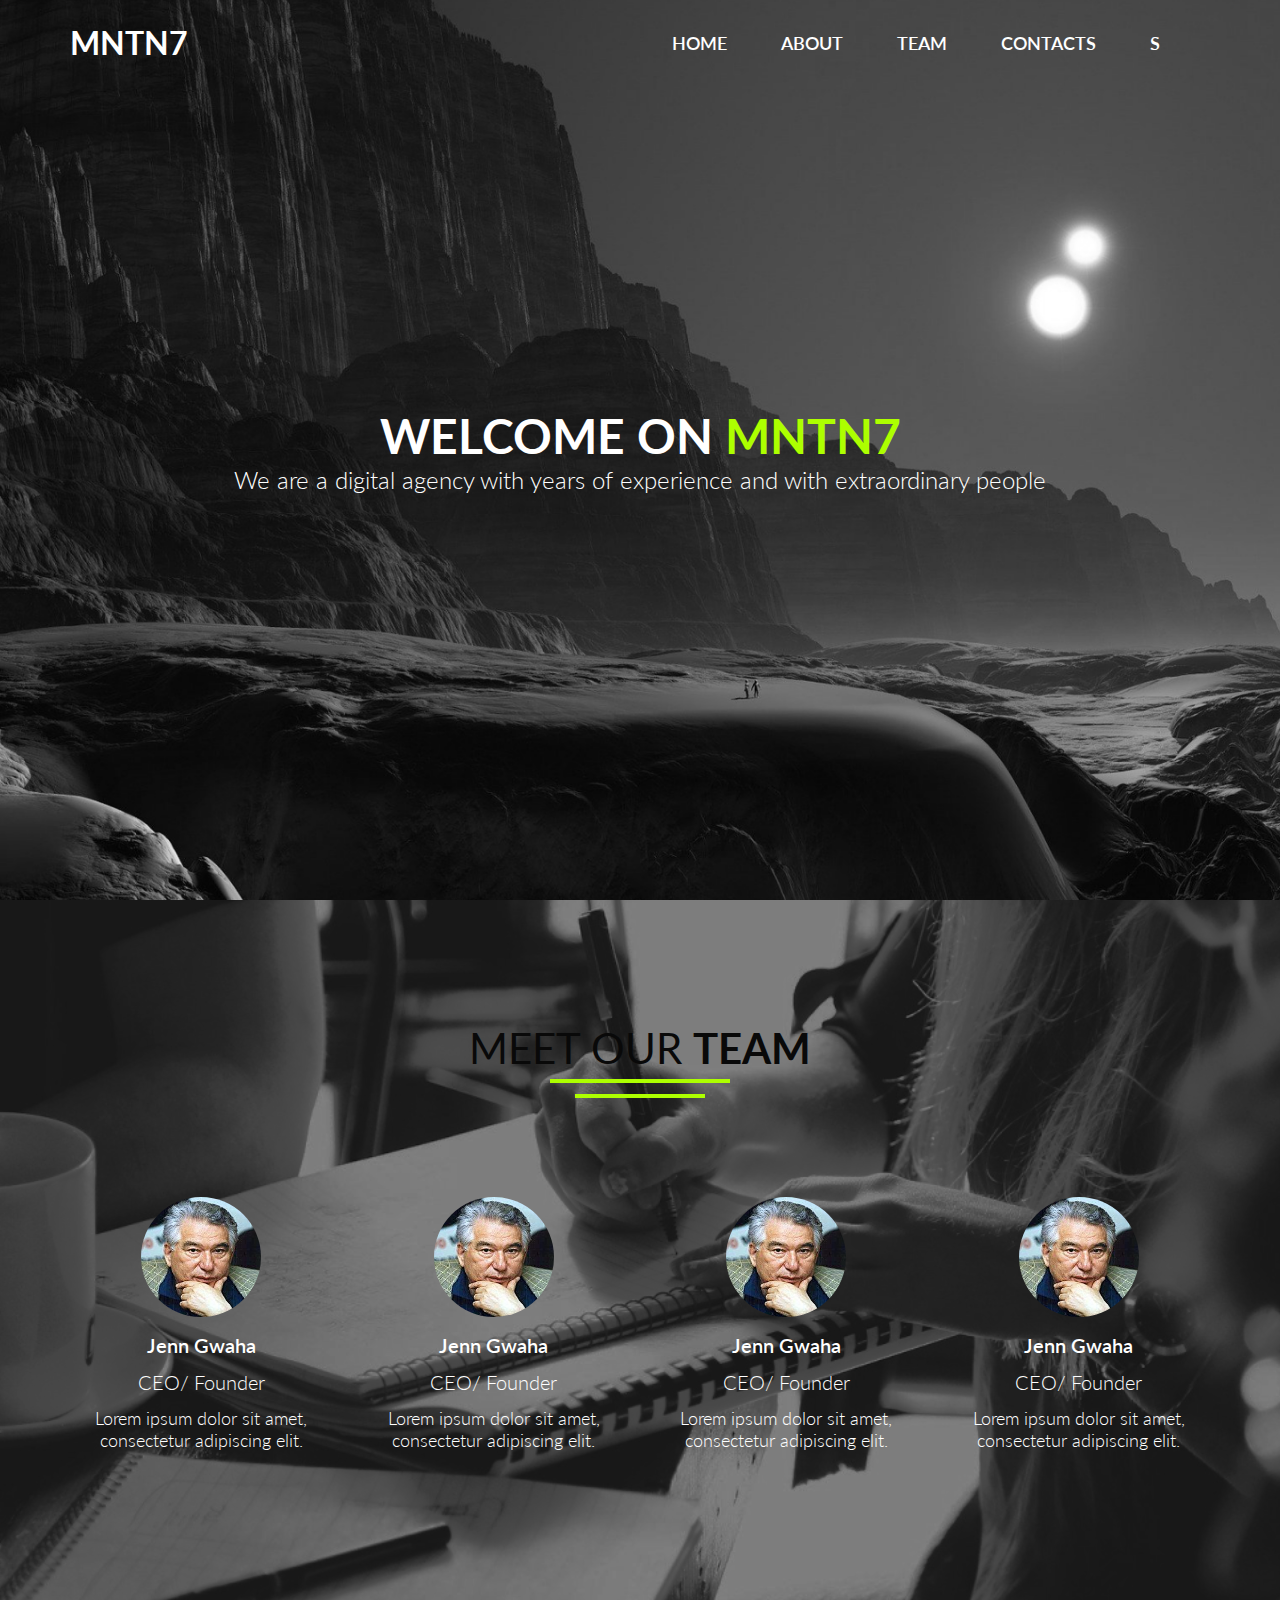
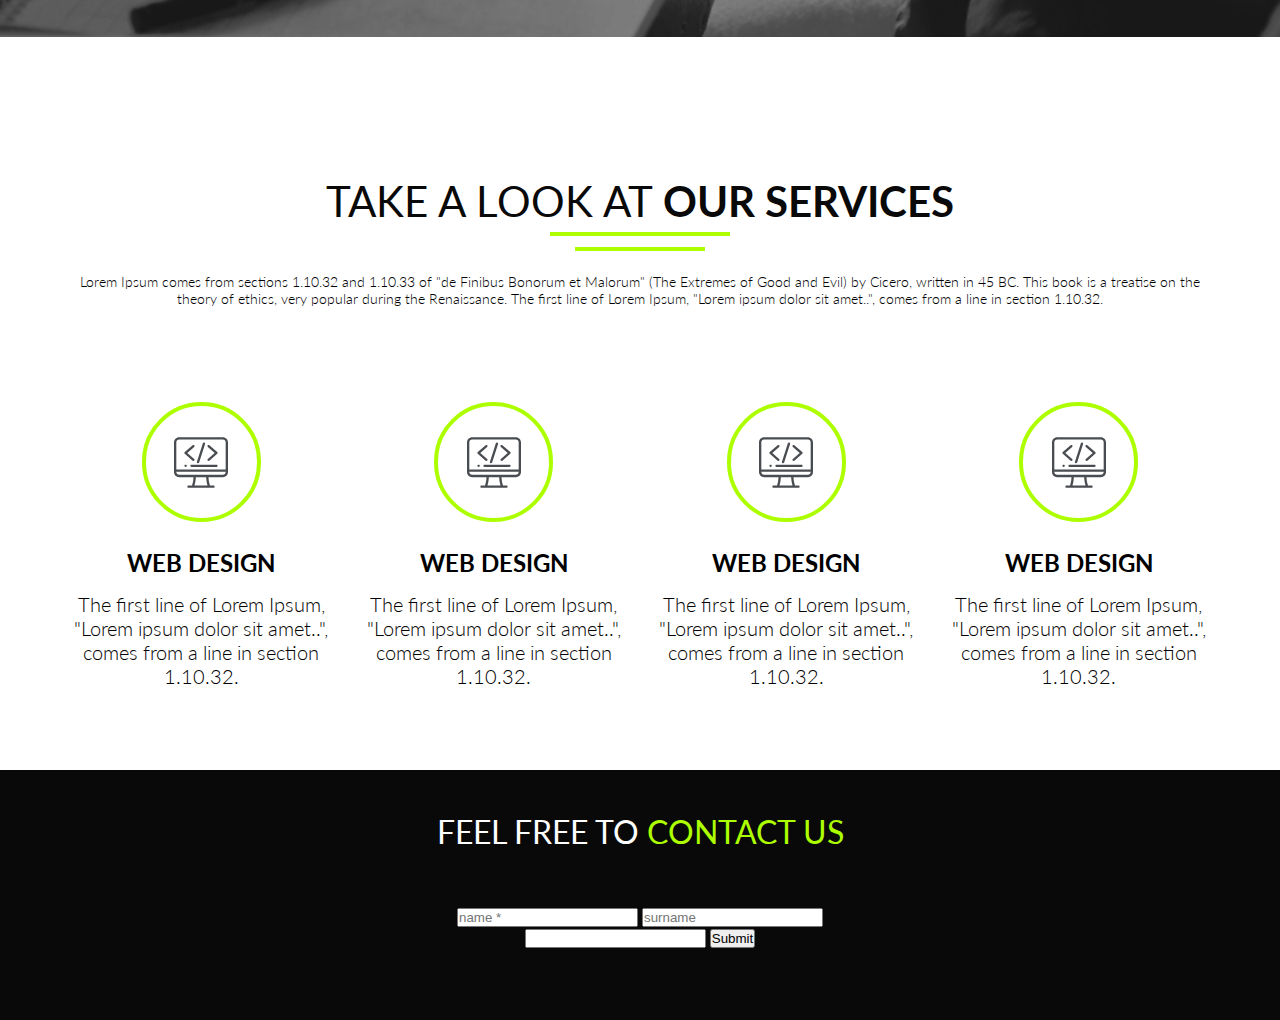
<file: index.html>
<!doctype html>
<html lang="en">
<head>
    <meta charset="UTF-8">
    <meta name="viewport"
          content="width=device-width, user-scalable=no, initial-scale=1.0, maximum-scale=1.0, minimum-scale=1.0">
    <meta http-equiv="X-UA-Compatible" content="ie=edge">
    <title>Document</title>
    <link href="https://fonts.googleapis.com/css2?family=Lato:wght@100;300;400;700;900&display=swap" rel="stylesheet">
    <link rel="stylesheet" href="css/style.css">
</head>
<body>

<header class="header">
    <div class="container">
        <div class="header-wrap">
            <a href="#" class="logo">MNTN7</a>
            <nav class="header-menu">
                <a href="#" class="header-link">home</a>
                <a href="#" class="header-link">about</a>
                <a href="#team" class="header-link">team</a>
                <a href="#" class="header-link">contacts</a>
                <a href="#" class="header-link">s</a>
            </nav>
        </div>
    </div>

</header>
<main>

    <section class="hero">
        <h1 class="hero-title">WELCOME ON <span>mntn7</span></h1>
        <p class="hero-desc">We are a digital agency with years of experience and with extraordinary people</p>
    </section>


    <section class="team" id="team">
        <div class="container">
            <h2 class="section-title">Meet our <span>team</span></h2>
            <div class="row">
                <div class="col-3 team-box">
                    <img src="./images/aitmatov.jpg" alt="" class="team-img">
                    <h3 class="team-title">Jenn Gwaha</h3>
                    <p class="team-subtitle">CEO/ Founder</p>
                    <p class="team-desc">Lorem ipsum dolor sit amet, consectetur adipiscing elit.</p>
                </div>
                <div class="col-3 team-box">
                    <img src="./images/aitmatov.jpg" alt="" class="team-img">
                    <h3 class="team-title">Jenn Gwaha</h3>
                    <p class="team-subtitle">CEO/ Founder</p>
                    <p class="team-desc">Lorem ipsum dolor sit amet, consectetur adipiscing elit.</p>
                </div>
                <div class="col-3 team-box">
                    <img src="./images/aitmatov.jpg" alt="" class="team-img">
                    <h3 class="team-title">Jenn Gwaha</h3>
                    <p class="team-subtitle">CEO/ Founder</p>
                    <p class="team-desc">Lorem ipsum dolor sit amet, consectetur adipiscing elit.</p>
                </div>
                <div class="col-3 team-box">
                    <img src="./images/aitmatov.jpg" alt="" class="team-img">
                    <h3 class="team-title">Jenn Gwaha</h3>
                    <p class="team-subtitle">CEO/ Founder</p>
                    <p class="team-desc">Lorem ipsum dolor sit amet, consectetur adipiscing elit.</p>
                </div>
            </div>
        </div>
    </section>

    <section class="services">
        <div class="container">
            <h2 class="section-title">TAKE A LOOK AT <span>OUR SERVICES</span></h2>
            <p class="section-desc"> Lorem Ipsum comes from sections 1.10.32 and 1.10.33 of "de Finibus Bonorum
                et Malorum" (The Extremes of Good and Evil) by Cicero, written in 45 BC. This book is a treatise
                on the theory of ethics, very popular during the Renaissance. The first line of Lorem Ipsum,
                "Lorem ipsum dolor sit amet..", comes from a line in section 1.10.32.
            </p>
            <div class="row">
                <div class="col-3">
                    <div class="box">
                        <div class="services-icon">
                            <svg width="54" height="55" viewBox="0 0 54 55" fill="none"
                                 xmlns="http://www.w3.org/2000/svg">
                                <path d="M48.902 2.17297H5.09804C2.28688 2.17297 0 4.50231 0 7.36542V36.9885C0 39.8523 2.28688 42.1821 5.09794 42.1821H19.5463C19.4163 45.0463 18.9131 47.8226 18.0459 50.4611H14.5161C13.8748 50.4611 13.3548 50.9907 13.3548 51.644C13.3548 52.2972 13.8748 52.8268 14.5161 52.8268H39.4838C40.1251 52.8268 40.6451 52.2972 40.6451 51.644C40.6451 50.9907 40.1251 50.4611 39.4838 50.4611H35.954C35.0868 47.8224 34.5836 45.0461 34.4536 42.1821H48.9019C51.713 42.1821 53.9999 39.8523 53.9999 36.9885V7.36542C54 4.50231 51.7131 2.17297 48.902 2.17297ZM2.32253 7.36542C2.32253 5.80673 3.56769 4.53851 5.09794 4.53851H48.9019C50.4323 4.53851 51.6774 5.80663 51.6774 7.36542V34.378H2.32253V7.36542ZM20.4866 50.4612C21.2874 47.8076 21.7519 45.0335 21.8724 42.1822H32.1276C32.2482 45.0332 32.7127 47.8073 33.5134 50.4612H20.4866ZM51.6776 36.9886H51.6775C51.6775 38.5481 50.4323 39.8167 48.902 39.8167H5.09804C3.56769 39.8167 2.32263 38.5481 2.32263 36.9886V36.7438H51.6776V36.9886Z"
                                      fill="#494C51"/>
                                <path d="M42.4847 29.6472H17.4797C16.8385 29.6472 16.3184 30.1768 16.3184 30.83C16.3184 31.4833 16.8385 32.0129 17.4797 32.0129H42.4848C43.126 32.0129 43.6461 31.4833 43.6461 30.83C43.646 30.1767 43.126 29.6472 42.4847 29.6472Z"
                                      fill="#494C51"/>
                                <path d="M11.7023 29.6472H11.5153C10.874 29.6472 10.3539 30.1768 10.3539 30.83C10.3539 31.4833 10.874 32.0129 11.5153 32.0129H11.7022C12.3434 32.0129 12.8635 31.4833 12.8635 30.83C12.8635 30.1767 12.3436 29.6472 11.7023 29.6472Z"
                                      fill="#494C51"/>
                                <path d="M33.8519 11.9579L40.6976 17.9191L33.8519 23.8802C33.3644 24.3048 33.3071 25.0514 33.7238 25.5479C33.9536 25.8215 34.2791 25.9621 34.607 25.9621C34.874 25.9621 35.1423 25.8687 35.361 25.6784L43.2393 18.8182C43.4975 18.5935 43.646 18.265 43.646 17.9192C43.646 17.5734 43.4976 17.2449 43.2394 17.0202L35.361 10.1599C34.8738 9.73537 34.1406 9.7938 33.7237 10.2904C33.3069 10.7868 33.3642 11.5334 33.8519 11.9579Z"
                                      fill="#494C51"/>
                                <path d="M10.7607 18.8182L18.6389 25.6784C18.8577 25.869 19.126 25.9621 19.3929 25.9621C19.7206 25.9621 20.0465 25.8216 20.2761 25.5479C20.6929 25.0514 20.6357 24.3048 20.1481 23.8803L13.3024 17.9191L20.1481 11.958C20.6356 11.5334 20.6928 10.7868 20.2761 10.2903C19.8594 9.79383 19.1263 9.73539 18.6388 10.1598L10.7606 17.02C10.5024 17.2447 10.3539 17.5732 10.3539 17.919C10.3539 18.2648 10.5025 18.5935 10.7607 18.8182Z"
                                      fill="#494C51"/>
                                <path d="M23.6792 28.3094C23.7986 28.3491 23.9198 28.3679 24.039 28.3679C24.5283 28.3679 24.9834 28.0505 25.143 27.5509L31.0656 9.0197C31.2642 8.39859 30.9307 7.73107 30.3209 7.5289C29.7109 7.32662 29.0557 7.66629 28.8572 8.28751L22.9346 26.8189C22.7359 27.4398 23.0694 28.1073 23.6792 28.3094Z"
                                      fill="#494C51"/>
                            </svg>
                        </div>
                        <h4 class="services-title">WEB DESIGN</h4>
                        <p class="services-desc">The first line of Lorem Ipsum, "Lorem ipsum dolor sit amet..",
                            comes from a line in section 1.10.32.</p>
                    </div>
                </div>
                <div class="col-3">
                    <div class="box">
                        <div class="services-icon">
                            <svg width="54" height="55" viewBox="0 0 54 55" fill="none"
                                 xmlns="http://www.w3.org/2000/svg">
                                <path d="M48.902 2.17297H5.09804C2.28688 2.17297 0 4.50231 0 7.36542V36.9885C0 39.8523 2.28688 42.1821 5.09794 42.1821H19.5463C19.4163 45.0463 18.9131 47.8226 18.0459 50.4611H14.5161C13.8748 50.4611 13.3548 50.9907 13.3548 51.644C13.3548 52.2972 13.8748 52.8268 14.5161 52.8268H39.4838C40.1251 52.8268 40.6451 52.2972 40.6451 51.644C40.6451 50.9907 40.1251 50.4611 39.4838 50.4611H35.954C35.0868 47.8224 34.5836 45.0461 34.4536 42.1821H48.9019C51.713 42.1821 53.9999 39.8523 53.9999 36.9885V7.36542C54 4.50231 51.7131 2.17297 48.902 2.17297ZM2.32253 7.36542C2.32253 5.80673 3.56769 4.53851 5.09794 4.53851H48.9019C50.4323 4.53851 51.6774 5.80663 51.6774 7.36542V34.378H2.32253V7.36542ZM20.4866 50.4612C21.2874 47.8076 21.7519 45.0335 21.8724 42.1822H32.1276C32.2482 45.0332 32.7127 47.8073 33.5134 50.4612H20.4866ZM51.6776 36.9886H51.6775C51.6775 38.5481 50.4323 39.8167 48.902 39.8167H5.09804C3.56769 39.8167 2.32263 38.5481 2.32263 36.9886V36.7438H51.6776V36.9886Z"
                                      fill="#494C51"/>
                                <path d="M42.4847 29.6472H17.4797C16.8385 29.6472 16.3184 30.1768 16.3184 30.83C16.3184 31.4833 16.8385 32.0129 17.4797 32.0129H42.4848C43.126 32.0129 43.6461 31.4833 43.6461 30.83C43.646 30.1767 43.126 29.6472 42.4847 29.6472Z"
                                      fill="#494C51"/>
                                <path d="M11.7023 29.6472H11.5153C10.874 29.6472 10.3539 30.1768 10.3539 30.83C10.3539 31.4833 10.874 32.0129 11.5153 32.0129H11.7022C12.3434 32.0129 12.8635 31.4833 12.8635 30.83C12.8635 30.1767 12.3436 29.6472 11.7023 29.6472Z"
                                      fill="#494C51"/>
                                <path d="M33.8519 11.9579L40.6976 17.9191L33.8519 23.8802C33.3644 24.3048 33.3071 25.0514 33.7238 25.5479C33.9536 25.8215 34.2791 25.9621 34.607 25.9621C34.874 25.9621 35.1423 25.8687 35.361 25.6784L43.2393 18.8182C43.4975 18.5935 43.646 18.265 43.646 17.9192C43.646 17.5734 43.4976 17.2449 43.2394 17.0202L35.361 10.1599C34.8738 9.73537 34.1406 9.7938 33.7237 10.2904C33.3069 10.7868 33.3642 11.5334 33.8519 11.9579Z"
                                      fill="#494C51"/>
                                <path d="M10.7607 18.8182L18.6389 25.6784C18.8577 25.869 19.126 25.9621 19.3929 25.9621C19.7206 25.9621 20.0465 25.8216 20.2761 25.5479C20.6929 25.0514 20.6357 24.3048 20.1481 23.8803L13.3024 17.9191L20.1481 11.958C20.6356 11.5334 20.6928 10.7868 20.2761 10.2903C19.8594 9.79383 19.1263 9.73539 18.6388 10.1598L10.7606 17.02C10.5024 17.2447 10.3539 17.5732 10.3539 17.919C10.3539 18.2648 10.5025 18.5935 10.7607 18.8182Z"
                                      fill="#494C51"/>
                                <path d="M23.6792 28.3094C23.7986 28.3491 23.9198 28.3679 24.039 28.3679C24.5283 28.3679 24.9834 28.0505 25.143 27.5509L31.0656 9.0197C31.2642 8.39859 30.9307 7.73107 30.3209 7.5289C29.7109 7.32662 29.0557 7.66629 28.8572 8.28751L22.9346 26.8189C22.7359 27.4398 23.0694 28.1073 23.6792 28.3094Z"
                                      fill="#494C51"/>
                            </svg>
                        </div>
                        <h4 class="services-title">WEB DESIGN</h4>
                        <p class="services-desc">The first line of Lorem Ipsum, "Lorem ipsum dolor sit amet..",
                            comes from a line in section 1.10.32.</p>
                    </div>
                </div>
                <div class="col-3">
                    <div class="box">
                        <div class="services-icon">
                            <svg width="54" height="55" viewBox="0 0 54 55" fill="none"
                                 xmlns="http://www.w3.org/2000/svg">
                                <path d="M48.902 2.17297H5.09804C2.28688 2.17297 0 4.50231 0 7.36542V36.9885C0 39.8523 2.28688 42.1821 5.09794 42.1821H19.5463C19.4163 45.0463 18.9131 47.8226 18.0459 50.4611H14.5161C13.8748 50.4611 13.3548 50.9907 13.3548 51.644C13.3548 52.2972 13.8748 52.8268 14.5161 52.8268H39.4838C40.1251 52.8268 40.6451 52.2972 40.6451 51.644C40.6451 50.9907 40.1251 50.4611 39.4838 50.4611H35.954C35.0868 47.8224 34.5836 45.0461 34.4536 42.1821H48.9019C51.713 42.1821 53.9999 39.8523 53.9999 36.9885V7.36542C54 4.50231 51.7131 2.17297 48.902 2.17297ZM2.32253 7.36542C2.32253 5.80673 3.56769 4.53851 5.09794 4.53851H48.9019C50.4323 4.53851 51.6774 5.80663 51.6774 7.36542V34.378H2.32253V7.36542ZM20.4866 50.4612C21.2874 47.8076 21.7519 45.0335 21.8724 42.1822H32.1276C32.2482 45.0332 32.7127 47.8073 33.5134 50.4612H20.4866ZM51.6776 36.9886H51.6775C51.6775 38.5481 50.4323 39.8167 48.902 39.8167H5.09804C3.56769 39.8167 2.32263 38.5481 2.32263 36.9886V36.7438H51.6776V36.9886Z"
                                      fill="#494C51"/>
                                <path d="M42.4847 29.6472H17.4797C16.8385 29.6472 16.3184 30.1768 16.3184 30.83C16.3184 31.4833 16.8385 32.0129 17.4797 32.0129H42.4848C43.126 32.0129 43.6461 31.4833 43.6461 30.83C43.646 30.1767 43.126 29.6472 42.4847 29.6472Z"
                                      fill="#494C51"/>
                                <path d="M11.7023 29.6472H11.5153C10.874 29.6472 10.3539 30.1768 10.3539 30.83C10.3539 31.4833 10.874 32.0129 11.5153 32.0129H11.7022C12.3434 32.0129 12.8635 31.4833 12.8635 30.83C12.8635 30.1767 12.3436 29.6472 11.7023 29.6472Z"
                                      fill="#494C51"/>
                                <path d="M33.8519 11.9579L40.6976 17.9191L33.8519 23.8802C33.3644 24.3048 33.3071 25.0514 33.7238 25.5479C33.9536 25.8215 34.2791 25.9621 34.607 25.9621C34.874 25.9621 35.1423 25.8687 35.361 25.6784L43.2393 18.8182C43.4975 18.5935 43.646 18.265 43.646 17.9192C43.646 17.5734 43.4976 17.2449 43.2394 17.0202L35.361 10.1599C34.8738 9.73537 34.1406 9.7938 33.7237 10.2904C33.3069 10.7868 33.3642 11.5334 33.8519 11.9579Z"
                                      fill="#494C51"/>
                                <path d="M10.7607 18.8182L18.6389 25.6784C18.8577 25.869 19.126 25.9621 19.3929 25.9621C19.7206 25.9621 20.0465 25.8216 20.2761 25.5479C20.6929 25.0514 20.6357 24.3048 20.1481 23.8803L13.3024 17.9191L20.1481 11.958C20.6356 11.5334 20.6928 10.7868 20.2761 10.2903C19.8594 9.79383 19.1263 9.73539 18.6388 10.1598L10.7606 17.02C10.5024 17.2447 10.3539 17.5732 10.3539 17.919C10.3539 18.2648 10.5025 18.5935 10.7607 18.8182Z"
                                      fill="#494C51"/>
                                <path d="M23.6792 28.3094C23.7986 28.3491 23.9198 28.3679 24.039 28.3679C24.5283 28.3679 24.9834 28.0505 25.143 27.5509L31.0656 9.0197C31.2642 8.39859 30.9307 7.73107 30.3209 7.5289C29.7109 7.32662 29.0557 7.66629 28.8572 8.28751L22.9346 26.8189C22.7359 27.4398 23.0694 28.1073 23.6792 28.3094Z"
                                      fill="#494C51"/>
                            </svg>
                        </div>
                        <h4 class="services-title">WEB DESIGN</h4>
                        <p class="services-desc">The first line of Lorem Ipsum, "Lorem ipsum dolor sit amet..",
                            comes from a line in section 1.10.32.</p>
                    </div>
                </div>
                <div class="col-3">
                    <div class="box">
                        <div class="services-icon">
                            <svg width="54" height="55" viewBox="0 0 54 55" fill="none"
                                 xmlns="http://www.w3.org/2000/svg">
                                <path d="M48.902 2.17297H5.09804C2.28688 2.17297 0 4.50231 0 7.36542V36.9885C0 39.8523 2.28688 42.1821 5.09794 42.1821H19.5463C19.4163 45.0463 18.9131 47.8226 18.0459 50.4611H14.5161C13.8748 50.4611 13.3548 50.9907 13.3548 51.644C13.3548 52.2972 13.8748 52.8268 14.5161 52.8268H39.4838C40.1251 52.8268 40.6451 52.2972 40.6451 51.644C40.6451 50.9907 40.1251 50.4611 39.4838 50.4611H35.954C35.0868 47.8224 34.5836 45.0461 34.4536 42.1821H48.9019C51.713 42.1821 53.9999 39.8523 53.9999 36.9885V7.36542C54 4.50231 51.7131 2.17297 48.902 2.17297ZM2.32253 7.36542C2.32253 5.80673 3.56769 4.53851 5.09794 4.53851H48.9019C50.4323 4.53851 51.6774 5.80663 51.6774 7.36542V34.378H2.32253V7.36542ZM20.4866 50.4612C21.2874 47.8076 21.7519 45.0335 21.8724 42.1822H32.1276C32.2482 45.0332 32.7127 47.8073 33.5134 50.4612H20.4866ZM51.6776 36.9886H51.6775C51.6775 38.5481 50.4323 39.8167 48.902 39.8167H5.09804C3.56769 39.8167 2.32263 38.5481 2.32263 36.9886V36.7438H51.6776V36.9886Z"
                                      fill="#494C51"/>
                                <path d="M42.4847 29.6472H17.4797C16.8385 29.6472 16.3184 30.1768 16.3184 30.83C16.3184 31.4833 16.8385 32.0129 17.4797 32.0129H42.4848C43.126 32.0129 43.6461 31.4833 43.6461 30.83C43.646 30.1767 43.126 29.6472 42.4847 29.6472Z"
                                      fill="#494C51"/>
                                <path d="M11.7023 29.6472H11.5153C10.874 29.6472 10.3539 30.1768 10.3539 30.83C10.3539 31.4833 10.874 32.0129 11.5153 32.0129H11.7022C12.3434 32.0129 12.8635 31.4833 12.8635 30.83C12.8635 30.1767 12.3436 29.6472 11.7023 29.6472Z"
                                      fill="#494C51"/>
                                <path d="M33.8519 11.9579L40.6976 17.9191L33.8519 23.8802C33.3644 24.3048 33.3071 25.0514 33.7238 25.5479C33.9536 25.8215 34.2791 25.9621 34.607 25.9621C34.874 25.9621 35.1423 25.8687 35.361 25.6784L43.2393 18.8182C43.4975 18.5935 43.646 18.265 43.646 17.9192C43.646 17.5734 43.4976 17.2449 43.2394 17.0202L35.361 10.1599C34.8738 9.73537 34.1406 9.7938 33.7237 10.2904C33.3069 10.7868 33.3642 11.5334 33.8519 11.9579Z"
                                      fill="#494C51"/>
                                <path d="M10.7607 18.8182L18.6389 25.6784C18.8577 25.869 19.126 25.9621 19.3929 25.9621C19.7206 25.9621 20.0465 25.8216 20.2761 25.5479C20.6929 25.0514 20.6357 24.3048 20.1481 23.8803L13.3024 17.9191L20.1481 11.958C20.6356 11.5334 20.6928 10.7868 20.2761 10.2903C19.8594 9.79383 19.1263 9.73539 18.6388 10.1598L10.7606 17.02C10.5024 17.2447 10.3539 17.5732 10.3539 17.919C10.3539 18.2648 10.5025 18.5935 10.7607 18.8182Z"
                                      fill="#494C51"/>
                                <path d="M23.6792 28.3094C23.7986 28.3491 23.9198 28.3679 24.039 28.3679C24.5283 28.3679 24.9834 28.0505 25.143 27.5509L31.0656 9.0197C31.2642 8.39859 30.9307 7.73107 30.3209 7.5289C29.7109 7.32662 29.0557 7.66629 28.8572 8.28751L22.9346 26.8189C22.7359 27.4398 23.0694 28.1073 23.6792 28.3094Z"
                                      fill="#494C51"/>
                            </svg>
                        </div>
                        <h4 class="services-title">WEB DESIGN</h4>
                        <p class="services-desc">The first line of Lorem Ipsum, "Lorem ipsum dolor sit amet..",
                            comes from a line in section 1.10.32.</p>
                    </div>
                </div>
            </div>
        </div>
    </section>

    <section class="contact">
        <div class="container contact-container">
            <h2 class="contact-title">FEEL FREE TO <span>CONTACT US</span></h2>
            <form class="contact-form">
                <div class="contact-upper-form">
                    <input type="text" required placeholder="name *">
                    <input type="text" placeholder="surname">
                </div>
                <input class="contact-email" type="email*">
                <button class="contact-btn">Submit</button>
            </form>
        </div>
    </section>


</main>
</body>
</html>
</file>
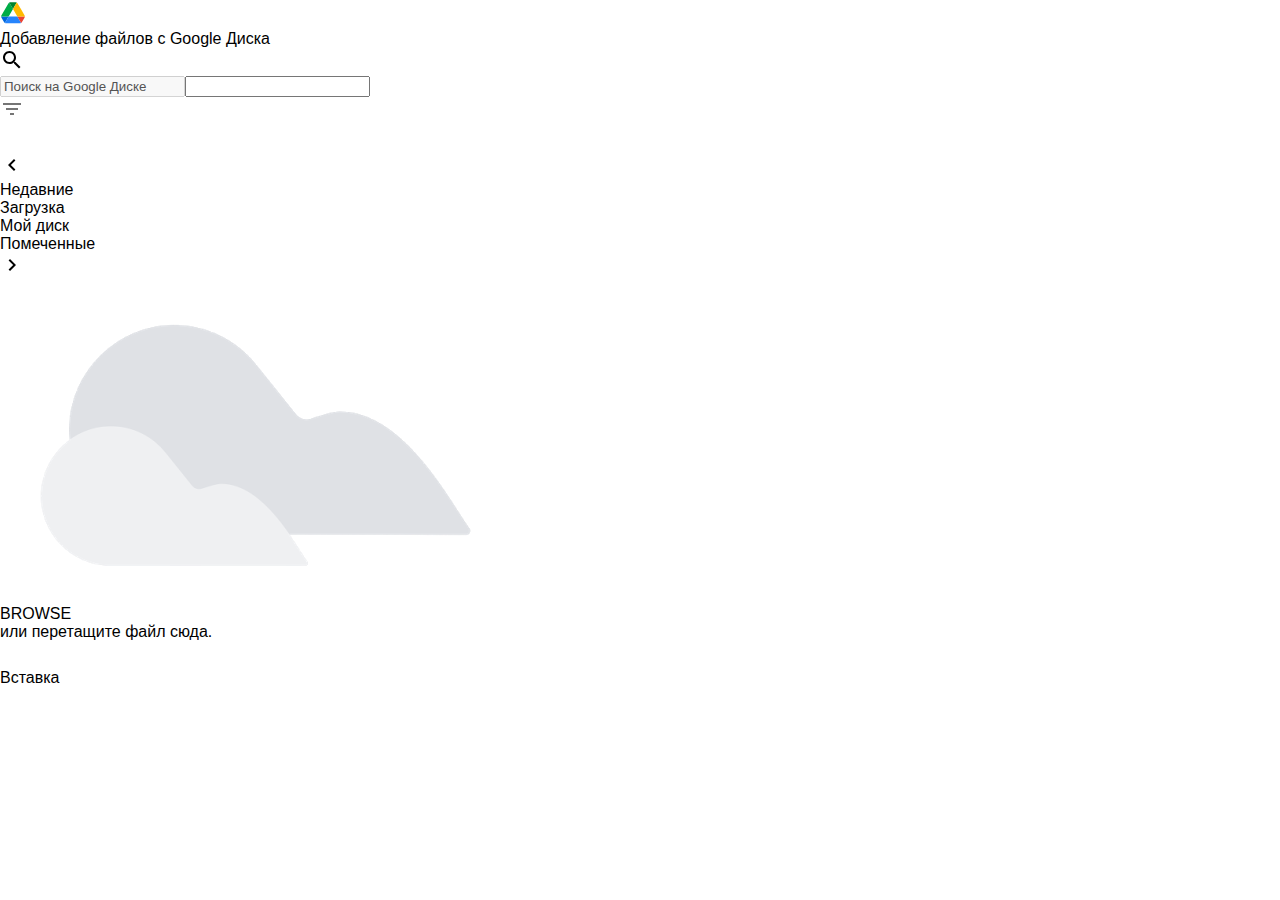
<file: images/hw14_files/saved_resource(1).html>
<!DOCTYPE html>
<!-- saved from url=(0138)https://drive.google.com/picker#rpctoken=75lp86p5su8d&id=9jjcy6u0w09p&_gfid=9jjcy6u0w09p&parent=https%3A%2F%2Fclassroom.google.com&pfname= -->
<html><head><meta http-equiv="Content-Type" content="text/html; charset=UTF-8"><style> .gsoi_w{background:transparent url("https://ssl.gstatic.com/cloudsearch/static/o/d/0016-a3cdcdc31a16b3497ed6ffcdaee4f325/icons.png") no-repeat 4px 0;background-size:16px;height:16px}.gsoi_x,.gsoi_xu{background:transparent url("https://ssl.gstatic.com/cloudsearch/static/o/d/0016-a3cdcdc31a16b3497ed6ffcdaee4f325/icons.png") no-repeat 4px -16px;background-size:16px;height:16px}.gsoi_xs,.gsoi_xsu{background:transparent url("https://ssl.gstatic.com/cloudsearch/static/o/d/0016-a3cdcdc31a16b3497ed6ffcdaee4f325/icons.png") no-repeat 4px -32px;background-size:16px;height:16px}.gsoi_c{padding-left:4px;height:16px}.gsoi_0{background:transparent url("https://ssl.gstatic.com/cloudsearch/static/o/d/0016-a3cdcdc31a16b3497ed6ffcdaee4f325/icons.png") no-repeat 4px -48px;background-size:16px;height:16px;opacity:.55}.gsoi_0s{background:transparent url("https://ssl.gstatic.com/cloudsearch/static/o/d/0016-a3cdcdc31a16b3497ed6ffcdaee4f325/icons.png") no-repeat 4px -64px;background-size:16px;height:16px;opacity:.55}.gsoi_0u{background:transparent url("https://ssl.gstatic.com/cloudsearch/static/o/d/0016-a3cdcdc31a16b3497ed6ffcdaee4f325/icons.png") no-repeat 4px -80px;background-size:16px;height:16px;opacity:.55}.gsoi_0su{background:transparent url("https://ssl.gstatic.com/cloudsearch/static/o/d/0016-a3cdcdc31a16b3497ed6ffcdaee4f325/icons.png") no-repeat 4px -96px;background-size:16px;height:16px;opacity:.55}.gsoi_1,.gsoi_1u{background:transparent url("https://ssl.gstatic.com/cloudsearch/static/o/d/0016-a3cdcdc31a16b3497ed6ffcdaee4f325/icons.png") no-repeat 4px -112px;background-size:16px;height:16px}.gsoi_1s,.gsoi_1su{background:transparent url("https://ssl.gstatic.com/cloudsearch/static/o/d/0016-a3cdcdc31a16b3497ed6ffcdaee4f325/icons.png") no-repeat 4px -128px;background-size:16px;height:16px}.gsoi_2,.gsoi_2u{background:transparent url("https://ssl.gstatic.com/cloudsearch/static/o/d/0016-a3cdcdc31a16b3497ed6ffcdaee4f325/icons.png") no-repeat 4px -144px;background-size:16px;height:16px}.gsoi_2s,.gsoi_2su{background:transparent url("https://ssl.gstatic.com/cloudsearch/static/o/d/0016-a3cdcdc31a16b3497ed6ffcdaee4f325/icons.png") no-repeat 4px -160px;background-size:16px;height:16px}.gsoi_3,.gsoi_3u{background:transparent url("https://ssl.gstatic.com/cloudsearch/static/o/d/0016-a3cdcdc31a16b3497ed6ffcdaee4f325/icons.png") no-repeat 4px -176px;background-size:16px;height:16px}.gsoi_3s,.gsoi_3su{background:transparent url("https://ssl.gstatic.com/cloudsearch/static/o/d/0016-a3cdcdc31a16b3497ed6ffcdaee4f325/icons.png") no-repeat 4px -192px;background-size:16px;height:16px}.gsoi_4,.gsoi_4u{background:transparent url("https://ssl.gstatic.com/cloudsearch/static/o/d/0016-a3cdcdc31a16b3497ed6ffcdaee4f325/icons.png") no-repeat 4px -208px;background-size:16px;height:16px}.gsoi_4s,.gsoi_4su{background:transparent url("https://ssl.gstatic.com/cloudsearch/static/o/d/0016-a3cdcdc31a16b3497ed6ffcdaee4f325/icons.png") no-repeat 4px -224px;background-size:16px;height:16px}.gsoi_5,.gsoi_5u{background:transparent url("https://ssl.gstatic.com/cloudsearch/static/o/d/0016-a3cdcdc31a16b3497ed6ffcdaee4f325/icons.png") no-repeat 4px -240px;background-size:16px;height:16px}.gsoi_5s,.gsoi_5su{background:transparent url("https://ssl.gstatic.com/cloudsearch/static/o/d/0016-a3cdcdc31a16b3497ed6ffcdaee4f325/icons.png") no-repeat 4px -256px;background-size:16px;height:16px}.gsoi_6,.gsoi_6u{background:transparent url("https://ssl.gstatic.com/cloudsearch/static/o/d/0016-a3cdcdc31a16b3497ed6ffcdaee4f325/icons.png") no-repeat 4px -272px;background-size:16px;height:16px}.gsoi_6s,.gsoi_6su{background:transparent url("https://ssl.gstatic.com/cloudsearch/static/o/d/0016-a3cdcdc31a16b3497ed6ffcdaee4f325/icons.png") no-repeat 4px -288px;background-size:16px;height:16px}.gsoi_7,.gsoi_7u{background:transparent url("https://fonts.gstatic.com/s/i/productlogos/calendar_2020q4/v11/192px.svg") no-repeat 2px;background-size:contain;height:20px}.gsoi_8,.gsoi_8u{background:transparent url("https://ssl.gstatic.com/cloudsearch/static/o/d/0016-a3cdcdc31a16b3497ed6ffcdaee4f325/icons.png") no-repeat 4px -336px;background-size:16px;height:16px}.gsoi_8s,.gsoi_8su{background:transparent url("https://ssl.gstatic.com/cloudsearch/static/o/d/0016-a3cdcdc31a16b3497ed6ffcdaee4f325/icons.png") no-repeat 4px -352px;background-size:16px;height:16px}.gsoi_9,.gsoi_9u{background:transparent url("https://ssl.gstatic.com/cloudsearch/static/o/d/0016-a3cdcdc31a16b3497ed6ffcdaee4f325/icons.png") no-repeat 4px -368px;background-size:16px;height:16px}.gsoi_9s,.gsoi_9su{background:transparent url("https://ssl.gstatic.com/cloudsearch/static/o/d/0016-a3cdcdc31a16b3497ed6ffcdaee4f325/icons.png") no-repeat 4px -384px;background-size:16px;height:16px}.gsoi_10,.gsoi_10u{background:transparent url("https://ssl.gstatic.com/cloudsearch/static/o/d/0016-a3cdcdc31a16b3497ed6ffcdaee4f325/icons.png") no-repeat 4px -400px;background-size:16px;height:16px}.gsoi_10s,.gsoi_10su{background:transparent url("https://ssl.gstatic.com/cloudsearch/static/o/d/0016-a3cdcdc31a16b3497ed6ffcdaee4f325/icons.png") no-repeat 4px -416px;background-size:16px;height:16px}.gsoi_11,.gsoi_11u{background:transparent url("https://ssl.gstatic.com/cloudsearch/static/o/d/0016-a3cdcdc31a16b3497ed6ffcdaee4f325/icons.png") no-repeat 4px -432px;background-size:16px;height:16px}.gsoi_11s,.gsoi_11su{background:transparent url("https://ssl.gstatic.com/cloudsearch/static/o/d/0016-a3cdcdc31a16b3497ed6ffcdaee4f325/icons.png") no-repeat 4px -448px;background-size:16px;height:16px}.gsoi_12,.gsoi_12u{background:transparent url("https://ssl.gstatic.com/cloudsearch/static/o/d/0016-a3cdcdc31a16b3497ed6ffcdaee4f325/icons.png") no-repeat 4px -464px;background-size:16px;height:16px}.gsoi_12s,.gsoi_12su{background:transparent url("https://ssl.gstatic.com/cloudsearch/static/o/d/0016-a3cdcdc31a16b3497ed6ffcdaee4f325/icons.png") no-repeat 4px -480px;background-size:16px;height:16px}.gsoi_13,.gsoi_13u{background:transparent url("https://ssl.gstatic.com/cloudsearch/static/o/d/0016-a3cdcdc31a16b3497ed6ffcdaee4f325/icons.png") no-repeat 4px -496px;background-size:16px;height:16px}.gsoi_13s,.gsoi_13su{background:transparent url("https://ssl.gstatic.com/cloudsearch/static/o/d/0016-a3cdcdc31a16b3497ed6ffcdaee4f325/icons.png") no-repeat 4px -512px;background-size:16px;height:16px}.gsoi_14,.gsoi_14u{background:transparent url("https://ssl.gstatic.com/cloudsearch/static/o/d/0016-a3cdcdc31a16b3497ed6ffcdaee4f325/icons.png") no-repeat 4px -528px;background-size:16px;height:16px}.gsoi_14s,.gsoi_14su{background:transparent url("https://ssl.gstatic.com/cloudsearch/static/o/d/0016-a3cdcdc31a16b3497ed6ffcdaee4f325/icons.png") no-repeat 4px -544px;background-size:16px;height:16px}.gsoi_15,.gsoi_15u{background:transparent url("https://ssl.gstatic.com/cloudsearch/static/o/d/0016-a3cdcdc31a16b3497ed6ffcdaee4f325/icons.png") no-repeat 4px -560px;background-size:16px;height:16px}.gsoi_15s,.gsoi_15su{background:transparent url("https://ssl.gstatic.com/cloudsearch/static/o/d/0016-a3cdcdc31a16b3497ed6ffcdaee4f325/icons.png") no-repeat 4px -576px;background-size:16px;height:16px}.gsoi_16,.gsoi_16u{background:transparent url("https://ssl.gstatic.com/cloudsearch/static/o/d/0016-a3cdcdc31a16b3497ed6ffcdaee4f325/icons.png") no-repeat 4px -592px;background-size:16px;height:16px}.gsoi_16s,.gsoi_16su{background:transparent url("https://ssl.gstatic.com/cloudsearch/static/o/d/0016-a3cdcdc31a16b3497ed6ffcdaee4f325/icons.png") no-repeat 4px -608px;background-size:16px;height:16px}.gsoi_17,.gsoi_17u{background:transparent url("https://ssl.gstatic.com/cloudsearch/static/o/d/0016-a3cdcdc31a16b3497ed6ffcdaee4f325/icons.png") no-repeat 4px -624px;background-size:16px;height:16px}.gsoi_17s,.gsoi_17su{background:transparent url("https://ssl.gstatic.com/cloudsearch/static/o/d/0016-a3cdcdc31a16b3497ed6ffcdaee4f325/icons.png") no-repeat 4px -640px;background-size:16px;height:16px}.gsoi_18,.gsoi_18u{background:transparent url("https://ssl.gstatic.com/cloudsearch/static/o/d/0016-a3cdcdc31a16b3497ed6ffcdaee4f325/icons.png") no-repeat 4px -656px;background-size:16px;height:16px}.gsoi_18s,.gsoi_18su{background:transparent url("https://ssl.gstatic.com/cloudsearch/static/o/d/0016-a3cdcdc31a16b3497ed6ffcdaee4f325/icons.png") no-repeat 4px -672px;background-size:16px;height:16px}.gsoi_19,.gsoi_19u{background:transparent url("https://ssl.gstatic.com/cloudsearch/static/o/d/0016-a3cdcdc31a16b3497ed6ffcdaee4f325/icons.png") no-repeat 4px -688px;background-size:16px;height:16px}.gsoi_19s,.gsoi_19su{background:transparent url("https://ssl.gstatic.com/cloudsearch/static/o/d/0016-a3cdcdc31a16b3497ed6ffcdaee4f325/icons.png") no-repeat 4px -704px;background-size:16px;height:16px}.gsoi_20,.gsoi_20u{background:transparent url("https://ssl.gstatic.com/cloudsearch/static/o/d/0016-a3cdcdc31a16b3497ed6ffcdaee4f325/icons.png") no-repeat 4px -720px;background-size:16px;height:16px}.gsoi_20s,.gsoi_20su{background:transparent url("https://ssl.gstatic.com/cloudsearch/static/o/d/0016-a3cdcdc31a16b3497ed6ffcdaee4f325/icons.png") no-repeat 4px -736px;background-size:16px;height:16px}.gsoi_21,.gsoi_21u{background:transparent url("https://ssl.gstatic.com/cloudsearch/static/o/d/0016-a3cdcdc31a16b3497ed6ffcdaee4f325/icons.png") no-repeat 4px -752px;background-size:16px;height:16px}.gsoi_21s,.gsoi_21su{background:transparent url("https://ssl.gstatic.com/cloudsearch/static/o/d/0016-a3cdcdc31a16b3497ed6ffcdaee4f325/icons.png") no-repeat 4px -768px;background-size:16px;height:16px}.gsoi_22,.gsoi_22u{background:transparent url("https://ssl.gstatic.com/cloudsearch/static/o/d/0016-a3cdcdc31a16b3497ed6ffcdaee4f325/icons.png") no-repeat 4px -784px;background-size:16px;height:16px}.gsoi_gcs{background:transparent url("https://ssl.gstatic.com/cloudsearch/static/o/d/0016-a3cdcdc31a16b3497ed6ffcdaee4f325/icons.png") no-repeat 4px -800px;background-size:16px;height:16px}.gsoi_msra{background:transparent url("https://www.gstatic.com/images/icons/material/system_gm/svg/search_24px.svg") no-repeat 2px 0;background-size:21px;height:21px;opacity:.55}@media (min-resolution:144dpi),(-webkit-min-device-pixel-ratio:1.5){.gsoi_w,.gsoi_x,.gsoi_xu,.gsoi_xs,.gsoi_xsu,.gsoi_0,.gsoi_0s,.gsoi_0u,.gsoi_0su,.gsoi_1,.gsoi_1u,.gsoi_1s,.gsoi_1su,.gsoi_2,.gsoi_2u,.gsoi_2s,.gsoi_2su,.gsoi_3,.gsoi_3u,.gsoi_3s,.gsoi_3su,.gsoi_4,.gsoi_4u,.gsoi_4s,.gsoi_4su,.gsoi_5,.gsoi_5u,.gsoi_5s,.gsoi_5su,.gsoi_6,.gsoi_6u,.gsoi_6s,.gsoi_6su,.gsoi_8,.gsoi_8u,.gsoi_8s,.gsoi_8su,.gsoi_9,.gsoi_9u,.gsoi_9s,.gsoi_9su,.gsoi_10,.gsoi_10u,.gsoi_10s,.gsoi_10su,.gsoi_11,.gsoi_11u,.gsoi_11s,.gsoi_11su,.gsoi_12,.gsoi_12u,.gsoi_12s,.gsoi_12su,.gsoi_13,.gsoi_13u,.gsoi_13s,.gsoi_13su,.gsoi_14,.gsoi_14u,.gsoi_14s,.gsoi_14su,.gsoi_15,.gsoi_15u,.gsoi_15s,.gsoi_15su,.gsoi_16,.gsoi_16u,.gsoi_16s,.gsoi_16su,.gsoi_17,.gsoi_17u,.gsoi_17s,.gsoi_17su,.gsoi_18,.gsoi_18u,.gsoi_18s,.gsoi_18su,.gsoi_19,.gsoi_19u,.gsoi_19s,.gsoi_19su,.gsoi_20,.gsoi_20u,.gsoi_20s,.gsoi_20su,.gsoi_21,.gsoi_21u,.gsoi_21s,.gsoi_21su,.gsoi_22,.gsoi_22u{background-image:url("https://ssl.gstatic.com/cloudsearch/static/o/d/0016-a3cdcdc31a16b3497ed6ffcdaee4f325/icons-hdpi.png")}}.gsop_f{font:12px arial,sans-serif;margin-left:5px;overflow:hidden;text-overflow:ellipsis;-o-text-overflow:ellipsis;-ms-text-overflow:ellipsis;width:150px}.gsop_g{font:12px arial,sans-serif;margin-left:6px;width:55px}.gsop_i{width:500px;overflow:hidden;text-overflow:ellipsis;-o-text-overflow:ellipsis;-ms-text-overflow:ellipsis}.gsop_j{font:11px arial,sans-serif;color:#777;margin-left:2px}</style><style>.shr-lb-shr-c-shr-mb{background-image:url(//ssl.gstatic.com/docs/documents/share/images/sprite-22.svg)}.shr-a-shr-nc-shr-oc{position:relative;display:-moz-inline-box;display:inline-block}* html .shr-a-shr-nc-shr-oc{display:inline}*:first-child+html .shr-a-shr-nc-shr-oc{display:inline}.shr-h-shr-he{-webkit-border-radius:2px;-moz-border-radius:2px;border-radius:2px;-webkit-box-shadow:0 2px 4px rgba(0,0,0,0.2);-moz-box-shadow:0 2px 4px rgba(0,0,0,0.2);box-shadow:0 2px 4px rgba(0,0,0,0.2);-webkit-transition:all 0s linear 1s,opacity 1s;-moz-transition:all 0s linear 1s,opacity 1s;-o-transition:all 0s linear 1s,opacity 1s;transition:all 0s linear 1s,opacity 1s;border-style:solid;border-width:0;font-size:11px;height:0;opacity:0;visibility:hidden;overflow:hidden;padding:0;text-align:center}.shr-h-shr-he-shr-jd{background-color:#f9edbe;border-color:#f0c36d;color:#333}.shr-h-shr-he-shr-x{background-color:#484848;border-color:#202020;color:#fff}.shr-h-shr-he-shr-dc{background-color:#d6e9f8;border-color:#4d90f0;color:#333}.shr-h-shr-he-shr-gd{background-color:#dd4b39;border-color:#602019;color:#fff}.shr-h-shr-he-shr-fd{-webkit-transition:opacity .218s;-moz-transition:opacity .218s;-o-transition:opacity .218s;transition:opacity .218s;border-width:1px;min-height:14px;height:auto;opacity:1;visibility:visible;padding:6px 16px}.shr-h-shr-he-shr-qc.shr-h-shr-he-shr-fd{padding:2px 16px}.shr-h-shr-cb{-webkit-border-radius:2px;-moz-border-radius:2px;border-radius:2px;cursor:default;font-size:11px;font-weight:bold;text-align:center;white-space:nowrap;margin-right:16px;height:27px;line-height:27px;min-width:54px;outline:0;padding:0 8px}.shr-h-shr-cb-shr-ud{-webkit-box-shadow:0 1px 1px rgba(0,0,0,.1);-moz-box-shadow:0 1px 1px rgba(0,0,0,.1);box-shadow:0 1px 1px rgba(0,0,0,.1)}.shr-h-shr-cb-shr-bd{-webkit-box-shadow:inset 0 1px 2px rgba(0,0,0,0.1);-moz-box-shadow:inset 0 1px 2px rgba(0,0,0,0.1);box-shadow:inset 0 1px 2px rgba(0,0,0,0.1)}.shr-h-shr-cb .shr-h-shr-cb-shr-bc{margin-top:-3px;vertical-align:middle}.shr-h-shr-cb-shr-db{margin-left:5px}.shr-h-shr-cb-shr-z{min-width:34px;padding:0}.shr-h-shr-cb-shr-jb-shr-kb,.shr-h-shr-cb-shr-jb-shr-ie{z-index:1}.shr-h-shr-cb-shr-jb-shr-kb.shr-h-shr-cb-shr-jc{z-index:0}.shr-h-shr-cb-shr-yc.shr-h-shr-cb-shr-jb-shr-kb,.shr-h-shr-cb-shr-yc.shr-h-shr-cb-shr-jb-shr-ie{z-index:2}.shr-h-shr-cb-shr-jb-shr-kb:focus,.shr-h-shr-cb-shr-jb-shr-ie:focus,.shr-h-shr-cb-shr-ud.shr-h-shr-cb-shr-jb-shr-kb,.shr-h-shr-cb-shr-ud.shr-h-shr-cb-shr-jb-shr-ie{z-index:3}.shr-h-shr-cb-shr-jb-shr-kb{margin-left:-1px;-moz-border-radius-bottomleft:0;-moz-border-radius-topleft:0;-webkit-border-bottom-left-radius:0;-webkit-border-top-left-radius:0;border-bottom-left-radius:0;border-top-left-radius:0}.shr-h-shr-cb-shr-jb-shr-ie{margin-right:0;-moz-border-radius-topright:0;-moz-border-radius-bottomright:0;-webkit-border-top-right-radius:0;-webkit-border-bottom-right-radius:0;border-top-right-radius:0;border-bottom-right-radius:0}.shr-h-shr-cb.shr-h-shr-cb-shr-jc:active{-webkit-box-shadow:none;-moz-box-shadow:none;box-shadow:none}.shr-h-shr-cb-shr-y{-webkit-box-shadow:none;-moz-box-shadow:none;box-shadow:none;background-color:#4d90fe;background-image:-webkit-linear-gradient(top,#4d90fe,#4787ed);background-image:-moz-linear-gradient(top,#4d90fe,#4787ed);background-image:-ms-linear-gradient(top,#4d90fe,#4787ed);background-image:-o-linear-gradient(top,#4d90fe,#4787ed);background-image:linear-gradient(top,#4d90fe,#4787ed);border:1px solid #3079ed;color:#fff}.shr-h-shr-cb-shr-y.shr-h-shr-cb-shr-ud{-webkit-box-shadow:none;-moz-box-shadow:none;box-shadow:none;background-color:#357ae8;background-image:-webkit-linear-gradient(top,#4d90fe,#357ae8);background-image:-moz-linear-gradient(top,#4d90fe,#357ae8);background-image:-ms-linear-gradient(top,#4d90fe,#357ae8);background-image:-o-linear-gradient(top,#4d90fe,#357ae8);background-image:linear-gradient(top,#4d90fe,#357ae8);border:1px solid #2f5bb7;border-bottom-color:#2f5bb7}.shr-h-shr-cb-shr-y:focus{-webkit-box-shadow:inset 0 0 0 1px #fff;-moz-box-shadow:inset 0 0 0 1px #fff;box-shadow:inset 0 0 0 1px #fff;border:1px solid #fff;border:rgba(0,0,0,0) solid 1px;outline:1px solid #4d90fe;outline:rgba(0,0,0,0) 0}.shr-h-shr-cb-shr-y.shr-h-shr-cb-shr-k-shr-l{-webkit-box-shadow:none;-moz-box-shadow:none;box-shadow:none;outline:none}.shr-h-shr-cb-shr-y:active{-webkit-box-shadow:inset 0 1px 2px rgba(0,0,0,0.3);-moz-box-shadow:inset 0 1px 2px rgba(0,0,0,0.3);box-shadow:inset 0 1px 2px rgba(0,0,0,0.3);background:#357ae8;border:1px solid #2f5bb7;border-top:1px solid #2f5bb7}.shr-h-shr-cb-shr-y.shr-h-shr-cb-shr-jc{background:#4d90fe;filter:alpha(opacity=50);opacity:.5}.shr-h-shr-cb-shr-qb{-webkit-box-shadow:none;-moz-box-shadow:none;box-shadow:none;background-color:#f5f5f5;background-image:-webkit-linear-gradient(top,#f5f5f5,#f1f1f1);background-image:-moz-linear-gradient(top,#f5f5f5,#f1f1f1);background-image:-ms-linear-gradient(top,#f5f5f5,#f1f1f1);background-image:-o-linear-gradient(top,#f5f5f5,#f1f1f1);background-image:linear-gradient(top,#f5f5f5,#f1f1f1);color:#444;border:1px solid #dcdcdc;border:1px solid rgba(0,0,0,0.1)}.shr-h-shr-cb-shr-qb.shr-h-shr-cb-shr-ud,.shr-h-shr-cb-shr-qb.shr-h-shr-cb-shr-k-shr-l.shr-h-shr-cb-shr-ud{-webkit-box-shadow:none;-moz-box-shadow:none;box-shadow:none;background-color:#f8f8f8;background-image:-webkit-linear-gradient(top,#f8f8f8,#f1f1f1);background-image:-moz-linear-gradient(top,#f8f8f8,#f1f1f1);background-image:-ms-linear-gradient(top,#f8f8f8,#f1f1f1);background-image:-o-linear-gradient(top,#f8f8f8,#f1f1f1);background-image:linear-gradient(top,#f8f8f8,#f1f1f1);border:1px solid #c6c6c6;color:#333}.shr-h-shr-cb-shr-qb:active,.shr-h-shr-cb-shr-qb.shr-h-shr-cb-shr-ud:active{-webkit-box-shadow:inset 0 1px 2px rgba(0,0,0,.1);-moz-box-shadow:inset 0 1px 2px rgba(0,0,0,.1);box-shadow:inset 0 1px 2px rgba(0,0,0,.1);background:#f8f8f8}.shr-h-shr-cb-shr-qb.shr-h-shr-cb-shr-bd,.shr-h-shr-cb-shr-qb.shr-h-shr-cb-shr-k-shr-l.shr-h-shr-cb-shr-bd{background-color:#eee;background-image:-webkit-linear-gradient(top,#f8f8f8,#f1f1f1);background-image:-moz-linear-gradient(top,#f8f8f8,#f1f1f1);background-image:-ms-linear-gradient(top,#f8f8f8,#f1f1f1);background-image:-o-linear-gradient(top,#f8f8f8,#f1f1f1);background-image:linear-gradient(top,#f8f8f8,#f1f1f1);border:1px solid #ccc;color:#333}.shr-h-shr-cb-shr-qb.shr-h-shr-cb-shr-yc,.shr-h-shr-cb-shr-qb.shr-h-shr-cb-shr-k-shr-l.shr-h-shr-cb-shr-yc{-webkit-box-shadow:inset 0 1px 2px rgba(0,0,0,.1);-moz-box-shadow:inset 0 1px 2px rgba(0,0,0,.1);box-shadow:inset 0 1px 2px rgba(0,0,0,.1);background-color:#eee;background-image:-webkit-linear-gradient(top,#eee,#e0e0e0);background-image:-moz-linear-gradient(top,#eee,#e0e0e0);background-image:-ms-linear-gradient(top,#eee,#e0e0e0);background-image:-o-linear-gradient(top,#eee,#e0e0e0);background-image:linear-gradient(top,#eee,#e0e0e0);border:1px solid #ccc;color:#333}.shr-h-shr-cb-shr-qb:focus{border:1px solid #4d90fe;outline:none}.shr-h-shr-cb-shr-qb.shr-h-shr-cb-shr-k-shr-l{border:1px solid #dcdcdc;outline:none}.shr-h-shr-cb-shr-qb.shr-h-shr-cb-shr-jc{background:#fff;border:1px solid #f3f3f3;border:1px solid rgba(0,0,0,0.05);color:#b8b8b8}.shr-h-shr-cb-shr-qb .shr-h-shr-cb-shr-bc{opacity:.55}.shr-h-shr-cb-shr-qb.shr-h-shr-cb-shr-yc .shr-h-shr-cb-shr-bc,.shr-h-shr-cb-shr-qb.shr-h-shr-cb-shr-bd .shr-h-shr-cb-shr-bc,.shr-h-shr-cb-shr-qb.shr-h-shr-cb-shr-ud .shr-h-shr-cb-shr-bc{opacity:.9}.shr-h-shr-cb-shr-qb.shr-h-shr-cb-shr-jc .shr-h-shr-cb-shr-bc{filter:alpha(opacity=33);opacity:.333}.shr-h-shr-cb-shr-ec{-webkit-box-shadow:none;-moz-box-shadow:none;box-shadow:none;background-color:#3d9400;background-image:-webkit-linear-gradient(top,#3d9400,#398a00);background-image:-moz-linear-gradient(top,#3d9400,#398a00);background-image:-ms-linear-gradient(top,#3d9400,#398a00);background-image:-o-linear-gradient(top,#3d9400,#398a00);background-image:linear-gradient(top,#3d9400,#398a00);border:1px solid #29691d;color:#fff;text-shadow:0 1px rgba(0,0,0,0.1)}.shr-h-shr-cb-shr-ec.shr-h-shr-cb-shr-ud{-webkit-box-shadow:none;-moz-box-shadow:none;box-shadow:none;background-color:#368200;background-image:-webkit-linear-gradient(top,#3d9400,#368200);background-image:-moz-linear-gradient(top,#3d9400,#368200);background-image:-ms-linear-gradient(top,#3d9400,#368200);background-image:-o-linear-gradient(top,#3d9400,#368200);background-image:linear-gradient(top,#3d9400,#368200);border:1px solid #2d6200;border-bottom:1px solid #2d6200;text-shadow:0 1px rgba(0,0,0,0.3)}.shr-h-shr-cb-shr-ec:focus{-webkit-box-shadow:inset 0 0 0 1px #fff;-moz-box-shadow:inset 0 0 0 1px #fff;box-shadow:inset 0 0 0 1px #fff;border:1px solid #fff;border:rgba(0,0,0,0) solid 1px;outline:1px solid #3d9400;outline:rgba(0,0,0,0) 0}.shr-h-shr-cb-shr-ec.shr-h-shr-cb-shr-k-shr-l{-webkit-box-shadow:none;-moz-box-shadow:none;box-shadow:none;outline:none}.shr-h-shr-cb-shr-ec:active{-webkit-box-shadow:inset 0 1px 2px rgba(0,0,0,0.3);-moz-box-shadow:inset 0 1px 2px rgba(0,0,0,0.3);box-shadow:inset 0 1px 2px rgba(0,0,0,0.3);background:#368200;border:1px solid #2d6200;border-top:1px solid #2d6200}.shr-h-shr-cb-shr-ec.shr-h-shr-cb-shr-jc{background:#3d9400;filter:alpha(opacity=50);opacity:.5}.shr-h-shr-cb-shr-ub{-webkit-box-shadow:none;-moz-box-shadow:none;box-shadow:none;background-color:#d14836;background-image:-webkit-linear-gradient(top,#dd4b39,#d14836);background-image:-moz-linear-gradient(top,#dd4b39,#d14836);background-image:-ms-linear-gradient(top,#dd4b39,#d14836);background-image:-o-linear-gradient(top,#dd4b39,#d14836);background-image:linear-gradient(top,#dd4b39,#d14836);border:1px solid transparent;color:#fff;text-shadow:0 1px rgba(0,0,0,0.1);text-transform:uppercase}.shr-h-shr-cb-shr-ub.shr-h-shr-cb-shr-ud{-webkit-box-shadow:0 1px 1px rgba(0,0,0,0.2);-moz-box-shadow:0 1px 1px rgba(0,0,0,0.2);box-shadow:0 1px 1px rgba(0,0,0,0.2);background-color:#c53727;background-image:-webkit-linear-gradient(top,#dd4b39,#c53727);background-image:-moz-linear-gradient(top,#dd4b39,#c53727);background-image:-ms-linear-gradient(top,#dd4b39,#c53727);background-image:-o-linear-gradient(top,#dd4b39,#c53727);background-image:linear-gradient(top,#dd4b39,#c53727);border:1px solid #b0281a;border-bottom-color:#af301f}.shr-h-shr-cb-shr-ub:focus{-webkit-box-shadow:inset 0 0 0 1px #fff;-moz-box-shadow:inset 0 0 0 1px #fff;box-shadow:inset 0 0 0 1px #fff;border:1px solid #fff;border:rgba(0,0,0,0) solid 1px;outline:1px solid #d14836;outline:rgba(0,0,0,0) 0}.shr-h-shr-cb-shr-ub.shr-h-shr-cb-shr-k-shr-l{-webkit-box-shadow:none;-moz-box-shadow:none;box-shadow:none;outline:none}.shr-h-shr-cb-shr-ub:active{-webkit-box-shadow:inset 0 1px 2px rgba(0,0,0,0.3);-moz-box-shadow:inset 0 1px 2px rgba(0,0,0,0.3);box-shadow:inset 0 1px 2px rgba(0,0,0,0.3);background-color:#b0281a;background-image:-webkit-linear-gradient(top,#dd4b39,#b0281a);background-image:-moz-linear-gradient(top,#dd4b39,#b0281a);background-image:-ms-linear-gradient(top,#dd4b39,#b0281a);background-image:-o-linear-gradient(top,#dd4b39,#b0281a);background-image:linear-gradient(top,#dd4b39,#b0281a);border:1px solid #992a1b;border-top:1px solid #992a1b}.shr-h-shr-cb-shr-ub.shr-h-shr-cb-shr-jc{background:#d14836;filter:alpha(opacity=50);opacity:.5}.shr-h-shr-ke{-webkit-border-radius:2px;-moz-border-radius:2px;border-radius:2px;-webkit-box-shadow:inset 0 1px 2px 0 rgba(0,0,0,.1);-moz-box-shadow:inset 0 1px 2px 0 rgba(0,0,0,.1);box-shadow:inset 0 1px 2px 0 rgba(0,0,0,.1);background-color:#f5f5f5;background-image:-webkit-linear-gradient(top,#eee,#e0e0e0);background-image:-moz-linear-gradient(top,#eee,#e0e0e0);background-image:-ms-linear-gradient(top,#eee,#e0e0e0);background-image:-o-linear-gradient(top,#eee,#e0e0e0);background-image:linear-gradient(top,#eee,#e0e0e0);border:1px solid #ccc;color:#666;font-weight:bold;height:27px;line-height:27px;margin-right:16px;outline:none;overflow:hidden;padding:0;position:relative;width:94px}.shr-h-shr-ke-shr-le,.shr-h-shr-ke-shr-me,.shr-h-shr-ke-shr-ne{display:inline-block;text-align:center;text-transform:uppercase;width:47px}.shr-h-shr-ke-shr-le{-webkit-box-shadow:inset 0 1px 2px 0 rgba(0,0,0,.1);-moz-box-shadow:inset 0 1px 2px 0 rgba(0,0,0,.1);box-shadow:inset 0 1px 2px 0 rgba(0,0,0,.1);background-color:#398bf2;background-image:-webkit-linear-gradient(top,#3b93ff,#3689ee);background-image:-moz-linear-gradient(top,#3b93ff,#3689ee);background-image:-ms-linear-gradient(top,#3b93ff,#3689ee);background-image:-o-linear-gradient(top,#3b93ff,#3689ee);background-image:linear-gradient(top,#3b93ff,#3689ee);color:#fff;height:27px}.shr-h-shr-ke-shr-me{-webkit-border-radius:2px 2px 0 0;-moz-border-radius:2px 2px 0 0;border-radius:2px 2px 0 0}.shr-h-shr-ke-shr-ne{-webkit-box-shadow:0 1px 2px 0 rgba(0,0,0,.1);-moz-box-shadow:0 1px 2px 0 rgba(0,0,0,.1);box-shadow:0 1px 2px 0 rgba(0,0,0,.1);background-color:#f5f5f5;background-image:-webkit-linear-gradient(top,#f8f8f8,#f1f1f1);background-image:-moz-linear-gradient(top,#f8f8f8,#f1f1f1);background-image:-ms-linear-gradient(top,#f8f8f8,#f1f1f1);background-image:-o-linear-gradient(top,#f8f8f8,#f1f1f1);background-image:linear-gradient(top,#f8f8f8,#f1f1f1);-webkit-transition:all .13s ease-out;-moz-transition:all .13s ease-out;-o-transition:all .13s ease-out;transition:all .13s ease-out;border:1px solid #ccc;display:block;height:27px;left:-1px;position:absolute;top:-1px}.shr-h-shr-ke-shr-ne::after{content:'';background-image:-webkit-linear-gradient(left,#ccc 50%,transparent 50%),-webkit-linear-gradient(left,#ccc 50%,transparent 50%),-webkit-linear-gradient(left,#ccc 50%,transparent 50%),-webkit-linear-gradient(left,#ccc 50%,transparent 50%),-webkit-linear-gradient(left,#ccc 50%,transparent 50%);background-image:-moz-linear-gradient(left,#ccc 50%,transparent 50%),-moz-linear-gradient(left,#ccc 50%,transparent 50%),-moz-linear-gradient(left,#ccc 50%,transparent 50%),-moz-linear-gradient(left,#ccc 50%,transparent 50%),-moz-linear-gradient(left,#ccc 50%,transparent 50%);background-image:-ms-linear-gradient(left,#ccc 50%,transparent 50%),-ms-linear-gradient(left,#ccc 50%,transparent 50%),-ms-linear-gradient(left,#ccc 50%,transparent 50%),-ms-linear-gradient(left,#ccc 50%,transparent 50%),-ms-linear-gradient(left,#ccc 50%,transparent 50%);background-image:-o-linear-gradient(left,#ccc 50%,transparent 50%),-o-linear-gradient(left,#ccc 50%,transparent 50%),-o-linear-gradient(left,#ccc 50%,transparent 50%),-o-linear-gradient(left,#ccc 50%,transparent 50%),-o-linear-gradient(left,#ccc 50%,transparent 50%);background-image:linear-gradient(left,#ccc 50%,transparent 50%),linear-gradient(left,#ccc 50%,transparent 50%),linear-gradient(left,#ccc 50%,transparent 50%),linear-gradient(left,#ccc 50%,transparent 50%),linear-gradient(left,#ccc 50%,transparent 50%);background-position:0 0,0 2px,0 4px,0 6px,0 8px;background-repeat:repeat-x;background-size:2px 1px;display:block;height:9px;left:15px;position:absolute;top:9px;width:17px}.shr-h-shr-ke.shr-h-shr-ke-shr-yc .shr-h-shr-ke-shr-ne{left:47px}.shr-h-shr-ke:focus{border:1px solid #4d90fe}.shr-h-shr-ke.shr-h-shr-ke-shr-oe{border:1px solid #ccc}.shr-h-shr-cb-shr-lc{-webkit-box-shadow:none;-moz-box-shadow:none;box-shadow:none;background-color:#f5f5f5;background-image:-webkit-linear-gradient(top,#f5f5f5,#f1f1f1);background-image:-moz-linear-gradient(top,#f5f5f5,#f1f1f1);background-image:-ms-linear-gradient(top,#f5f5f5,#f1f1f1);background-image:-o-linear-gradient(top,#f5f5f5,#f1f1f1);background-image:linear-gradient(top,#f5f5f5,#f1f1f1);color:#444;border:1px solid #dcdcdc;border:1px solid rgba(0,0,0,0.1)}.shr-h-shr-cb-shr-lc.shr-h-shr-cb-shr-ud,.shr-h-shr-cb-shr-lc.shr-h-shr-cb-shr-k-shr-l.shr-h-shr-cb-shr-ud{-webkit-box-shadow:none;-moz-box-shadow:none;box-shadow:none;background-color:#f8f8f8;background-image:-webkit-linear-gradient(top,#f8f8f8,#f1f1f1);background-image:-moz-linear-gradient(top,#f8f8f8,#f1f1f1);background-image:-ms-linear-gradient(top,#f8f8f8,#f1f1f1);background-image:-o-linear-gradient(top,#f8f8f8,#f1f1f1);background-image:linear-gradient(top,#f8f8f8,#f1f1f1);border:1px solid #c6c6c6;color:#333}.shr-h-shr-cb-shr-lc:active,.shr-h-shr-cb-shr-lc.shr-h-shr-cb-shr-ud:active{-webkit-box-shadow:inset 0 1px 2px rgba(0,0,0,.1);-moz-box-shadow:inset 0 1px 2px rgba(0,0,0,.1);box-shadow:inset 0 1px 2px rgba(0,0,0,.1);background:#f8f8f8;color:#333}.shr-h-shr-cb-shr-lc.shr-h-shr-cb-shr-bd,.shr-h-shr-cb-shr-lc.shr-h-shr-cb-shr-k-shr-l.shr-h-shr-cb-shr-bd{background-color:#eee;background-image:-webkit-linear-gradient(top,#f8f8f8,#f1f1f1);background-image:-moz-linear-gradient(top,#f8f8f8,#f1f1f1);background-image:-ms-linear-gradient(top,#f8f8f8,#f1f1f1);background-image:-o-linear-gradient(top,#f8f8f8,#f1f1f1);background-image:linear-gradient(top,#f8f8f8,#f1f1f1);border:1px solid #ccc;color:#333}.shr-h-shr-cb-shr-lc.shr-h-shr-cb-shr-yc,.shr-h-shr-cb-shr-lc.shr-h-shr-cb-shr-k-shr-l.shr-h-shr-cb-shr-yc{-webkit-box-shadow:inset 0 1px 2px rgba(0,0,0,.1);-moz-box-shadow:inset 0 1px 2px rgba(0,0,0,.1);box-shadow:inset 0 1px 2px rgba(0,0,0,.1);background-color:#eee;background-image:-webkit-linear-gradient(top,#eee,#e0e0e0);background-image:-moz-linear-gradient(top,#eee,#e0e0e0);background-image:-ms-linear-gradient(top,#eee,#e0e0e0);background-image:-o-linear-gradient(top,#eee,#e0e0e0);background-image:linear-gradient(top,#eee,#e0e0e0);border:1px solid #ccc;color:#333}.shr-h-shr-cb-shr-lc:focus{border:1px solid #4d90fe;outline:none}.shr-h-shr-cb-shr-lc.shr-h-shr-cb-shr-k-shr-l{border:1px solid #dcdcdc;border:1px solid rgba(0,0,0,0.1);outline:none}.shr-h-shr-cb-shr-lc.shr-h-shr-cb-shr-jc{background:#fff;border:1px solid #f3f3f3;border:1px solid rgba(0,0,0,0.05);color:#b8b8b8}.shr-h-shr-cb-shr-lc .shr-h-shr-cb-shr-bc{opacity:.55}.shr-h-shr-cb-shr-lc.shr-h-shr-cb-shr-yc .shr-h-shr-cb-shr-bc,.shr-h-shr-cb-shr-lc.shr-h-shr-cb-shr-bd .shr-h-shr-cb-shr-bc,.shr-h-shr-cb-shr-lc.shr-h-shr-cb-shr-ud .shr-h-shr-cb-shr-bc{opacity:.9}.shr-h-shr-cb-shr-lc.shr-h-shr-cb-shr-jc .shr-h-shr-cb-shr-bc{filter:alpha(opacity=33);opacity:.333}.shr-h-shr-cb-shr-fc{-webkit-border-radius:0;-moz-border-radius:0;border-radius:0;border:1px solid transparent;font-size:13px;font-weight:normal;height:21px;line-height:21px;margin-right:1px;min-width:0;padding:0}.shr-h-shr-cb-shr-fc.shr-h-shr-cb-shr-ud,.shr-h-shr-cb-shr-fc.shr-h-shr-cb-shr-bd,.shr-h-shr-cb-shr-fc:focus,.shr-h-shr-cb-shr-fc:active{-webkit-box-shadow:none;-moz-box-shadow:none;box-shadow:none}.shr-h-shr-cb-shr-fc .shr-h-shr-cb-shr-bc{height:21px;opacity:.55;width:21px}.shr-h-shr-cb-shr-fc .shr-h-shr-cb-shr-db{display:inline-block;margin:0;padding:0 1px}.shr-h-shr-cb-shr-fc.shr-h-shr-cb-shr-bd .shr-h-shr-cb-shr-bc,.shr-h-shr-cb-shr-fc.shr-h-shr-cb-shr-ud .shr-h-shr-cb-shr-bc{opacity:.9}.shr-h-shr-cb-shr-fc.shr-h-shr-cb-shr-jc .shr-h-shr-cb-shr-bc{filter:alpha(opacity=33);opacity:.333}.shr-h-shr-cb-shr-fc:focus{border:1px solid #4d90fe}.shr-h-shr-cb-shr-fc.shr-h-shr-cb-shr-k-shr-l{border:1px solid transparent}.shr-h-shr-cb-shr-qc{background-color:#f5f5f5;background-image:-webkit-linear-gradient(top,#f5f5f5,#f1f1f1);background-image:-moz-linear-gradient(top,#f5f5f5,#f1f1f1);background-image:-ms-linear-gradient(top,#f5f5f5,#f1f1f1);background-image:-o-linear-gradient(top,#f5f5f5,#f1f1f1);background-image:linear-gradient(top,#f5f5f5,#f1f1f1);border:1px solid #dcdcdc;border:1px solid rgba(0,0,0,0.1);color:#444;height:17px;line-height:17px;min-width:22px;text-shadow:0 1px rgba(0,0,0,0.1)}.shr-h-shr-cb-shr-qc.shr-h-shr-cb-shr-ud,.shr-h-shr-cb-shr-qc.shr-h-shr-cb-shr-k-shr-l.shr-h-shr-cb-shr-ud{background-color:#f8f8f8;background-image:-webkit-linear-gradient(top,#f8f8f8,#f1f1f1);background-image:-moz-linear-gradient(top,#f8f8f8,#f1f1f1);background-image:-ms-linear-gradient(top,#f8f8f8,#f1f1f1);background-image:-o-linear-gradient(top,#f8f8f8,#f1f1f1);background-image:linear-gradient(top,#f8f8f8,#f1f1f1);border:1px solid #c6c6c6;text-shadow:0 1px rgba(0,0,0,0.3)}.shr-h-shr-cb-shr-qc:active{-webkit-box-shadow:inset 0 1px 2px rgba(0,0,0,.1);-moz-box-shadow:inset 0 1px 2px rgba(0,0,0,.1);box-shadow:inset 0 1px 2px rgba(0,0,0,.1)}.shr-h-shr-cb-shr-qc.shr-h-shr-cb-shr-yc,.shr-h-shr-cb-shr-qc.shr-h-shr-cb-shr-k-shr-l.shr-h-shr-cb-shr-yc{-webkit-box-shadow:inset 0 1px 2px rgba(0,0,0,.1);-moz-box-shadow:inset 0 1px 2px rgba(0,0,0,.1);box-shadow:inset 0 1px 2px rgba(0,0,0,.1);background-color:#e0e0e0;background-image:-webkit-linear-gradient(top,#eee,#e0e0e0);background-image:-moz-linear-gradient(top,#eee,#e0e0e0);background-image:-ms-linear-gradient(top,#eee,#e0e0e0);background-image:-o-linear-gradient(top,#eee,#e0e0e0);background-image:linear-gradient(top,#eee,#e0e0e0);border:1px solid #ccc;color:#333}.shr-h-shr-cb-shr-qc:focus{border:1px solid #4d90fe}.shr-h-shr-cb-shr-qc.shr-h-shr-cb-shr-k-shr-l{border:1px solid #dcdcdc}.shr-h-shr-cb-shr-qc.shr-h-shr-cb-shr-jc{background:#fff;border:1px solid #f3f3f3;border:1px solid rgba(0,0,0,0.05);color:#b8b8b8}.shr-a-shr-fe,.shr-q-shr-r{-webkit-box-shadow:0 4px 16px rgba(0,0,0,.2);-moz-box-shadow:0 4px 16px rgba(0,0,0,.2);box-shadow:0 4px 16px rgba(0,0,0,.2);background:#fff;background-clip:padding-box;border:1px solid #acacac;border:1px solid rgba(0,0,0,.333);outline:0;position:absolute}.shr-a-shr-fe-shr-xb,.shr-q-shr-r-shr-xb{background:#fff;left:0;position:absolute;top:0}div.shr-a-shr-fe-shr-xb,div.shr-q-shr-r-shr-xb{filter:alpha(opacity=75);-moz-opacity:.75;opacity:.75}.shr-q-shr-r{color:#000;padding:30px 42px}.shr-q-shr-r-shr-m{background-color:#fff;color:#000;cursor:default;font-size:16px;font-weight:normal;line-height:24px;margin:0 0 16px}.shr-q-shr-r-shr-m-shr-yb{height:11px;opacity:.7;padding:17px;position:absolute;right:0;top:0;width:11px}.shr-q-shr-r-shr-m-shr-yb:after{content:'';background:url(//ssl.gstatic.com/ui/v1/dialog/close-x.png);position:absolute;height:11px;width:11px;right:17px}.shr-q-shr-r-shr-m-shr-yb:hover{opacity:1}.shr-q-shr-r-shr-td{background-color:#fff;line-height:1.4em;word-wrap:break-word}.shr-q-shr-r-shr-be{margin-top:16px}.shr-q-shr-r-shr-be button{-webkit-border-radius:2px;-moz-border-radius:2px;border-radius:2px;background-color:#f5f5f5;background-image:-webkit-linear-gradient(top,#f5f5f5,#f1f1f1);background-image:-moz-linear-gradient(top,#f5f5f5,#f1f1f1);background-image:-ms-linear-gradient(top,#f5f5f5,#f1f1f1);background-image:-o-linear-gradient(top,#f5f5f5,#f1f1f1);background-image:linear-gradient(top,#f5f5f5,#f1f1f1);border:1px solid #dcdcdc;border:1px solid rgba(0,0,0,0.1);color:#444;cursor:default;font-family:inherit;font-size:11px;font-weight:bold;height:29px;line-height:27px;margin:0 16px 0 0;min-width:72px;outline:0;padding:0 8px}.shr-q-shr-r-shr-be button:hover,.shr-q-shr-r-shr-be button:active{-webkit-box-shadow:0 1px 1px rgba(0,0,0,0.1);-moz-box-shadow:0 1px 1px rgba(0,0,0,0.1);box-shadow:0 1px 1px rgba(0,0,0,0.1);background-color:#f8f8f8;background-image:-webkit-linear-gradient(top,#f8f8f8,#f1f1f1);background-image:-moz-linear-gradient(top,#f8f8f8,#f1f1f1);background-image:-ms-linear-gradient(top,#f8f8f8,#f1f1f1);background-image:-o-linear-gradient(top,#f8f8f8,#f1f1f1);background-image:linear-gradient(top,#f8f8f8,#f1f1f1);border:1px solid #c6c6c6;color:#333}.shr-q-shr-r-shr-be button:active{-webkit-box-shadow:inset 0 1px 2px rgba(0,0,0,.1);-moz-box-shadow:inset 0 1px 2px rgba(0,0,0,.1);box-shadow:inset 0 1px 2px rgba(0,0,0,.1)}.shr-q-shr-r-shr-be button:focus{border:1px solid #4d90fe}.shr-q-shr-r-shr-be button[disabled]{-webkit-box-shadow:none;-moz-box-shadow:none;box-shadow:none;background:#fff;background-image:none;border:1px solid #f3f3f3;border:1px solid rgba(0,0,0,0.05);color:#b8b8b8}.shr-q-shr-r-shr-be .shr-a-shr-tb-shr-y{background-color:#4d90fe;background-image:-webkit-linear-gradient(top,#4d90fe,#4787ed);background-image:-moz-linear-gradient(top,#4d90fe,#4787ed);background-image:-ms-linear-gradient(top,#4d90fe,#4787ed);background-image:-o-linear-gradient(top,#4d90fe,#4787ed);background-image:linear-gradient(top,#4d90fe,#4787ed);border:1px solid #3079ed;color:#fff}.shr-q-shr-r-shr-be .shr-a-shr-tb-shr-y:hover,.shr-q-shr-r-shr-be .shr-a-shr-tb-shr-y:active{background-color:#357ae8;background-image:-webkit-linear-gradient(top,#4d90fe,#357ae8);background-image:-moz-linear-gradient(top,#4d90fe,#357ae8);background-image:-ms-linear-gradient(top,#4d90fe,#357ae8);background-image:-o-linear-gradient(top,#4d90fe,#357ae8);background-image:linear-gradient(top,#4d90fe,#357ae8);border:1px solid #2f5bb7;color:#fff}.shr-q-shr-r-shr-be .shr-a-shr-tb-shr-y:active{-webkit-box-shadow:inset 0 1px 2px rgba(0,0,0,0.3);-moz-box-shadow:inset 0 1px 2px rgba(0,0,0,0.3);box-shadow:inset 0 1px 2px rgba(0,0,0,0.3)}.shr-q-shr-r-shr-be .shr-a-shr-tb-shr-y:focus{-webkit-box-shadow:inset 0 0 0 1px #fff;-moz-box-shadow:inset 0 0 0 1px #fff;box-shadow:inset 0 0 0 1px #fff;border:1px solid #fff;border:rgba(0,0,0,0) solid 1px;outline:1px solid #4d90fe;outline:rgba(0,0,0,0) 0}.shr-q-shr-r-shr-be .shr-a-shr-tb-shr-y[disabled]{-webkit-box-shadow:none;-moz-box-shadow:none;box-shadow:none;background:#4d90fe;color:#fff;filter:alpha(opacity=50);opacity:.5}.shr-h-shr-eb,.shr-h-shr-zc,.shr-h-shr-id{width:512px}.shr-a-shr-fb{-webkit-border-radius:0;-moz-border-radius:0;border-radius:0;-webkit-box-shadow:0 2px 4px rgba(0,0,0,0.2);-moz-box-shadow:0 2px 4px rgba(0,0,0,0.2);box-shadow:0 2px 4px rgba(0,0,0,0.2);-webkit-transition:opacity .218s;-moz-transition:opacity .218s;-o-transition:opacity .218s;transition:opacity .218s;background:#fff;border:1px solid #ccc;border:1px solid rgba(0,0,0,.2);cursor:default;font-size:13px;margin:0;outline:none;padding:6px 0;position:absolute}.shr-a-shr-fc-shr-fb-shr-cb{-webkit-border-radius:2px;-moz-border-radius:2px;border-radius:2px;background-color:#f5f5f5;background-image:-webkit-linear-gradient(top,#f5f5f5,#f1f1f1);background-image:-moz-linear-gradient(top,#f5f5f5,#f1f1f1);background-image:-ms-linear-gradient(top,#f5f5f5,#f1f1f1);background-image:-o-linear-gradient(top,#f5f5f5,#f1f1f1);background-image:linear-gradient(top,#f5f5f5,#f1f1f1);border:1px solid #dcdcdc;color:#444;cursor:default;font-size:11px;font-weight:bold;line-height:27px;list-style:none;margin:0 2px;min-width:46px;outline:none;padding:0 18px 0 6px;text-align:center;text-decoration:none}.shr-a-shr-fc-shr-fb-shr-cb-shr-jc{background-color:#fff;border-color:#f3f3f3;color:#b8b8b8}.shr-a-shr-fc-shr-fb-shr-cb.shr-a-shr-fc-shr-fb-shr-cb-shr-ud{background-color:#f8f8f8;background-image:-webkit-linear-gradient(top,#f8f8f8,#f1f1f1);background-image:-moz-linear-gradient(top,#f8f8f8,#f1f1f1);background-image:-ms-linear-gradient(top,#f8f8f8,#f1f1f1);background-image:-o-linear-gradient(top,#f8f8f8,#f1f1f1);background-image:linear-gradient(top,#f8f8f8,#f1f1f1);-webkit-box-shadow:0 1px 1px rgba(0,0,0,.1);-moz-box-shadow:0 1px 1px rgba(0,0,0,.1);box-shadow:0 1px 1px rgba(0,0,0,.1);border-color:#c6c6c6;color:#333}.shr-a-shr-fc-shr-fb-shr-cb.shr-a-shr-fc-shr-fb-shr-cb-shr-kd{border-color:#4d90fe}.shr-a-shr-fc-shr-fb-shr-cb.shr-a-shr-fc-shr-fb-shr-cb-shr-ad,.shr-a-shr-fc-shr-fb-shr-cb.shr-a-shr-fc-shr-fb-shr-cb-shr-ib{-webkit-box-shadow:inset 0 1px 2px rgba(0,0,0,.1);-moz-box-shadow:inset 0 1px 2px rgba(0,0,0,.1);box-shadow:inset 0 1px 2px rgba(0,0,0,.1);background-color:#eee;background-image:-webkit-linear-gradient(top,#eee,#e0e0e0);background-image:-moz-linear-gradient(top,#eee,#e0e0e0);background-image:-ms-linear-gradient(top,#eee,#e0e0e0);background-image:-o-linear-gradient(top,#eee,#e0e0e0);background-image:linear-gradient(top,#eee,#e0e0e0);border:1px solid #ccc;color:#333;z-index:2}.shr-a-shr-fc-shr-fb-shr-cb-shr-pe{vertical-align:top;white-space:nowrap}.shr-a-shr-fc-shr-fb-shr-cb-shr-qe{border-color:#777 transparent;border-style:solid;border-width:4px 4px 0;height:0;width:0;position:absolute;right:5px;top:12px}.shr-a-shr-fc-shr-fb-shr-cb .shr-a-shr-fc-shr-fb-shr-cb-shr-bc{margin-top:-3px;opacity:.55;vertical-align:middle}.shr-a-shr-fc-shr-fb-shr-cb-shr-ib .shr-a-shr-fc-shr-fb-shr-cb-shr-bc,.shr-a-shr-fc-shr-fb-shr-cb-shr-ad .shr-a-shr-fc-shr-fb-shr-cb-shr-bc,.shr-a-shr-fc-shr-fb-shr-cb-shr-bd .shr-a-shr-fc-shr-fb-shr-cb-shr-bc,.shr-a-shr-fc-shr-fb-shr-cb-shr-ud .shr-a-shr-fc-shr-fb-shr-cb-shr-bc{opacity:.9}.shr-a-shr-fc-shr-fb-shr-cb-shr-ib .shr-a-shr-fc-shr-fb-shr-cb-shr-qe,.shr-a-shr-fc-shr-fb-shr-cb-shr-ad .shr-a-shr-fc-shr-fb-shr-cb-shr-qe,.shr-a-shr-fc-shr-fb-shr-cb-shr-bd .shr-a-shr-fc-shr-fb-shr-cb-shr-qe,.shr-a-shr-fc-shr-fb-shr-cb-shr-ud .shr-a-shr-fc-shr-fb-shr-cb-shr-qe{border-color:#595959 transparent}.shr-a-shr-fc-shr-fb-shr-cb-shr-kb,.shr-a-shr-fc-shr-fb-shr-cb-shr-ie{z-index:1}.shr-a-shr-fc-shr-fb-shr-cb-shr-kb.shr-a-shr-fc-shr-fb-shr-cb-shr-jc{z-index:0}.shr-a-shr-fc-shr-fb-shr-cb-shr-ie:focus,.shr-a-shr-fc-shr-fb-shr-cb-shr-ud.shr-a-shr-fc-shr-fb-shr-cb-shr-jb-shr-ie{z-index:2}.shr-a-shr-fc-shr-fb-shr-cb-shr-kb:focus,.shr-a-shr-fc-shr-fb-shr-cb-shr-ud.shr-a-shr-fc-shr-fb-shr-cb-shr-jb-shr-kb{z-index:2}.shr-a-shr-fc-shr-fb-shr-cb-shr-jb-shr-kb{margin-left:-1px;-moz-border-radius-bottomleft:0;-moz-border-radius-topleft:0;-webkit-border-bottom-left-radius:0;-webkit-border-top-left-radius:0;border-bottom-left-radius:0;border-top-left-radius:0;min-width:0;padding-left:0;vertical-align:top}.shr-a-shr-fc-shr-fb-shr-cb-shr-jb-shr-ie{margin-right:0;-moz-border-radius-topright:0;-moz-border-radius-bottomright:0;-webkit-border-top-right-radius:0;-webkit-border-bottom-right-radius:0;border-top-right-radius:0;border-bottom-right-radius:0}.shr-a-shr-o,.shr-a-shr-re,.shr-a-shr-se{position:relative;color:#333;cursor:pointer;list-style:none;margin:0;padding:6px 8em 6px 30px;white-space:nowrap}.shr-a-shr-fb-shr-te .shr-a-shr-o,.shr-a-shr-fb-shr-cc .shr-a-shr-o{padding-left:16px;vertical-align:middle}.shr-a-shr-fb-shr-rc .shr-a-shr-o{padding-right:44px}.shr-a-shr-o-shr-jc{cursor:default}.shr-a-shr-o-shr-jc .shr-a-shr-o-shr-je,.shr-a-shr-o-shr-jc .shr-a-shr-o-shr-td{color:#ccc!important}.shr-a-shr-o-shr-jc .shr-a-shr-o-shr-p{filter:alpha(opacity=30);opacity:.3}.shr-a-shr-o-shr-vd,.shr-a-shr-o-shr-ud{background-color:#eee;border-color:#eee;border-style:dotted;border-width:1px 0;padding-top:5px;padding-bottom:5px}.shr-a-shr-o-shr-vd .shr-a-shr-o-shr-td,.shr-a-shr-o-shr-ud .shr-a-shr-o-shr-td{color:#333}.shr-a-shr-o-shr-ic,.shr-a-shr-o-shr-p{background-repeat:no-repeat;height:21px;left:3px;position:absolute;right:auto;top:3px;vertical-align:middle;width:21px}.shr-a-shr-zb-shr-bd{background-image:url(//ssl.gstatic.com/ui/v1/menu/checkmark.png);background-repeat:no-repeat;background-position:left center}.shr-a-shr-zb-shr-bd .shr-a-shr-o-shr-td{color:#333}.shr-a-shr-o-shr-je{color:#777;direction:ltr;left:auto;padding:0 6px;position:absolute;right:0;text-align:right}.shr-a-shr-o-shr-rd-shr-ue{text-decoration:underline}.shr-a-shr-o-shr-rd-shr-pb{color:#777;font-size:12px;padding-left:4px}.shr-a-shr-od{border-top:1px solid #ebebeb;margin-top:6px;margin-bottom:6px}.shr-h-shr-ve{-webkit-box-shadow:0 1px 3px rgba(0,0,0,.2);-moz-box-shadow:0 1px 3px rgba(0,0,0,.2);box-shadow:0 1px 3px rgba(0,0,0,.2);background-color:#fff;border:1px solid;border-color:#bbb #bbb #a8a8a8;padding:16px;position:absolute;z-index:1201!important}.shr-h-shr-ve-shr-we{background:url("//ssl.gstatic.com/ui/v1/icons/common/x_8px.png") no-repeat;border:1px solid transparent;height:21px;opacity:.4;outline:0;position:absolute;right:2px;top:2px;width:21px}.shr-h-shr-ve-shr-we:focus{border:1px solid #4d90fe;opacity:.8}.shr-h-shr-ve-shr-dd{position:absolute}.shr-h-shr-ve-shr-dd .shr-h-shr-ve-shr-bb,.shr-h-shr-ve-shr-dd .shr-h-shr-ve-shr-hd{display:block;height:0;position:absolute;width:0}.shr-h-shr-ve-shr-dd .shr-h-shr-ve-shr-bb{border:9px solid}.shr-h-shr-ve-shr-dd .shr-h-shr-ve-shr-hd{border:8px solid}.shr-h-shr-ve-shr-sd{bottom:0}.shr-h-shr-ve-shr-kc{top:-9px}.shr-h-shr-ve-shr-xc{left:-9px}.shr-h-shr-ve-shr-mc{right:0}.shr-h-shr-ve-shr-sd .shr-h-shr-ve-shr-bb,.shr-h-shr-ve-shr-kc .shr-h-shr-ve-shr-bb{border-color:#bbb transparent;left:-9px}.shr-h-shr-ve-shr-sd .shr-h-shr-ve-shr-bb{border-color:#a8a8a8 transparent}.shr-h-shr-ve-shr-sd .shr-h-shr-ve-shr-hd,.shr-h-shr-ve-shr-kc .shr-h-shr-ve-shr-hd{border-color:#fff transparent;left:-8px}.shr-h-shr-ve-shr-sd .shr-h-shr-ve-shr-bb{border-bottom-width:0}.shr-h-shr-ve-shr-sd .shr-h-shr-ve-shr-hd{border-bottom-width:0}.shr-h-shr-ve-shr-kc .shr-h-shr-ve-shr-bb{border-top-width:0}.shr-h-shr-ve-shr-kc .shr-h-shr-ve-shr-hd{border-top-width:0;top:1px}.shr-h-shr-ve-shr-xc .shr-h-shr-ve-shr-bb,.shr-h-shr-ve-shr-mc .shr-h-shr-ve-shr-bb{border-color:transparent #bbb;top:-9px}.shr-h-shr-ve-shr-xc .shr-h-shr-ve-shr-hd,.shr-h-shr-ve-shr-mc .shr-h-shr-ve-shr-hd{border-color:transparent #fff;top:-8px}.shr-h-shr-ve-shr-xc .shr-h-shr-ve-shr-bb{border-left-width:0}.shr-h-shr-ve-shr-xc .shr-h-shr-ve-shr-hd{border-left-width:0;left:1px}.shr-h-shr-ve-shr-mc .shr-h-shr-ve-shr-bb{border-right-width:0}.shr-h-shr-ve-shr-mc .shr-h-shr-ve-shr-hd{border-right-width:0}.shr-h-shr-i{-webkit-border-radius:0;-moz-border-radius:0;border-radius:0;-webkit-box-shadow:none;-moz-box-shadow:none;box-shadow:none;-webkit-transition:visibility 0,opacity .13s ease-in;-moz-transition:visibility 0,opacity .13s ease-in;-o-transition:visibility 0,opacity .13s ease-in;transition:visibility 0,opacity .13s ease-in;background-color:#2a2a2a;border:1px solid #fff;color:#fff;cursor:default;display:block;font-size:11px;font-weight:bold;margin-left:-1px;opacity:1;padding:7px 9px;position:absolute;visibility:visible;white-space:pre-wrap;word-break:break-all;word-break:break-word}.shr-h-shr-i-shr-j{-webkit-transition:visibility .13s,opacity .13s ease-out,left 0 linear .13s,top 0 linear .13s;-moz-transition:visibility .13s,opacity .13s ease-out,left 0 linear .13s,top 0 linear .13s;-o-transition:visibility .13s,opacity .13s ease-out,left 0 linear .13s,top 0 linear .13s;transition:visibility .13s,opacity .13s ease-out,left 0 linear .13s,top 0 linear .13s;opacity:0;left:20px!important;top:20px!important;visibility:hidden}.shr-h-shr-i-shr-ld{display:none}.shr-h-shr-i-shr-dd{pointer-events:none;position:absolute}.shr-h-shr-i-shr-dd .shr-h-shr-i-shr-bb,.shr-h-shr-i-shr-dd .shr-h-shr-i-shr-hd{content:'';display:block;height:0;position:absolute;width:0}.shr-h-shr-i-shr-dd .shr-h-shr-i-shr-bb{border:6px solid}.shr-h-shr-i-shr-dd .shr-h-shr-i-shr-hd{border:5px solid}.shr-h-shr-i-shr-sd{bottom:0}.shr-h-shr-i-shr-kc{top:-6px}.shr-h-shr-i-shr-xc{left:-6px}.shr-h-shr-i-shr-mc{right:0}.shr-h-shr-i-shr-sd .shr-h-shr-i-shr-bb,.shr-h-shr-i-shr-kc .shr-h-shr-i-shr-bb{border-color:#fff transparent;left:-6px}.shr-h-shr-i-shr-sd .shr-h-shr-i-shr-hd,.shr-h-shr-i-shr-kc .shr-h-shr-i-shr-hd{border-color:#2a2a2a transparent;left:-5px}.shr-h-shr-i-shr-sd .shr-h-shr-i-shr-bb{border-bottom-width:0}.shr-h-shr-i-shr-sd .shr-h-shr-i-shr-hd{border-bottom-width:0}.shr-h-shr-i-shr-kc .shr-h-shr-i-shr-bb{border-top-width:0}.shr-h-shr-i-shr-kc .shr-h-shr-i-shr-hd{border-top-width:0;top:1px}.shr-h-shr-i-shr-xc .shr-h-shr-i-shr-bb,.shr-h-shr-i-shr-mc .shr-h-shr-i-shr-bb{border-color:transparent #fff;top:-6px}.shr-h-shr-i-shr-xc .shr-h-shr-i-shr-hd,.shr-h-shr-i-shr-mc .shr-h-shr-i-shr-hd{border-color:transparent #2a2a2a;top:-5px}.shr-h-shr-i-shr-xc .shr-h-shr-i-shr-bb{border-left-width:0}.shr-h-shr-i-shr-xc .shr-h-shr-i-shr-hd{border-left-width:0;left:1px}.shr-h-shr-i-shr-mc .shr-h-shr-i-shr-bb{border-right-width:0}.shr-h-shr-i-shr-mc .shr-h-shr-i-shr-hd{border-right-width:0}.shr-xe-shr-ye-shr-ze{position:absolute;top:-1000px;height:1px;overflow:hidden}.shr-c-shr-s-shr-g{font-family:Roboto,arial,sans-serif;font-size:13px;font-weight:bold;position:fixed;display:inline-block;padding-bottom:5px}.shr-c-shr-d-shr-r .shr-c-shr-s-shr-g{font-family:arial,sans-serif}.shr-c-shr-s-shr-g .shr-h-shr-he-shr-fd{height:21px}.shr-c-shr-s-shr-t{top:23px}.shr-c-shr-s-shr-wc{z-index:3021}.shr-c-shr-nb-shr-p{opacity:.55;display:inline-block;width:21px;height:21px;margin-bottom:1px;margin-top:1px;margin-right:1px;vertical-align:middle}.shr-c-shr-nb-shr-rb,.shr-c-shr-nb-shr-ob{line-height:21px}.shr-c-shr-nb-shr-ob,.shr-c-shr-nb-shr-ob:visited{color:#15c;text-decoration:none;cursor:pointer}.shr-c-shr-nb-shr-ob:focus{outline:none}.shr-c-shr-nb-shr-ob:active{color:#d14836}.shr-c-shr-nb-shr-ob:disabled{color:#222;cursor:default}.shr-c-shr-nb-shr-de-shr-p{background-position:0 -120px}.shr-c-shr-nb-shr-gc-shr-hc-shr-p{background-position:0 -72px}.shr-c-shr-nb-shr-sb-shr-ob-shr-p{background-position:0 -294px}.shr-c-shr-d-shr-r{max-height:100%;overflow:auto;width:auto!important;-moz-box-sizing:border-box;-webkit-box-sizing:border-box;box-sizing:border-box}* html .shr-c-shr-d-shr-r{max-height:none!important;overflow:visible!important}*:first-child+html .shr-c-shr-d-shr-r{max-height:none!important;overflow:visible!important}.shr-c-shr-d-shr-r .shr-q-shr-r-shr-td{padding:0}.shr-c-shr-d-shr-r .shr-q-shr-r-shr-m{padding:0}.shr-c-shr-d-shr-r .shr-c-shr-d-shr-r-shr-cd-shr-m{height:0;margin:0;padding:0}.shr-c-shr-d-shr-r .shr-q-shr-r-shr-m{font-family:arial,sans-serif;font-weight:normal}.shr-c-shr-d-shr-td-shr-ge{display:flex;height:100%;width:100%;border:none}.shr-c-shr-d-shr-r .shr-q-shr-r-shr-be{display:none}.shr-c-shr-d-shr-x-shr-r{font-family:arial,sans-serif;font-size:12px;width:400px}.shr-c-shr-d-shr-ac-shr-pc{height:99px;text-align:center;width:454px}.shr-c-shr-d-shr-e{background-image:url(//ssl.gstatic.com/docs/documents/share/images/spinner-1.gif);display:inline-block;margin-top:41px;width:16px;height:16px}.shr-nc-shr-c-shr-af-shr-bf{font-size:12pt;font-weight:bold;height:19px;padding:5px 10px;background-color:#f1f4ff}.shr-nc-shr-c-shr-af-shr-cf{position:absolute;z-index:150;background-color:#fff;opacity:0;-ms-filter:"progid:DXImageTransform.Microsoft.Alpha(Opacity=0)"}.shr-c-shr-d-shr-df-shr-r-shr-c{height:100%;width:100%}.shr-c-shr-d-shr-df-shr-r-shr-cf{position:absolute;z-index:150}.shr-c-shr-d-shr-ab{position:absolute!important;left:-10000px!important;top:-10000px!important}.shr-c-shr-d-shr-ac-shr-r{font-family:arial,sans-serif}.shr-c-shr-d-shr-u{display:none;position:absolute;bottom:0;right:0;color:#777;font-size:10px}.shr-tc-shr-uc-shr-c-shr-d-shr-r{border:none;border-radius:2px;box-shadow:0 24px 38px 3px rgba(0,0,0,0.14),0 9px 46px 8px rgba(0,0,0,0.12),0 11px 15px -7px rgba(0,0,0,0.2);padding:0}.shr-yd-shr-zd-shr-c-shr-d-shr-r{background-color:transparent!important;border:none!important;height:100vh;overflow:hidden;padding:0!important;width:100vw!important}.shr-yd-shr-zd-shr-c-shr-d-shr-r .shr-q-shr-r-shr-td{background:transparent;height:100%;width:100%}.shr-q-shr-r.shr-c-shr-d-shr-r.shr-tc-shr-uc-shr-c-shr-d-shr-r{padding:0}.shr-yd-shr-zd-shr-c-shr-d-shr-r .shr-q-shr-r-shr-m,.shr-tc-shr-uc-shr-c-shr-d-shr-r .shr-q-shr-r-shr-m{display:none}.shr-h-shr-i{z-index:30000}.shr-f-shr-g,.shr-f-shr-p{display:inline-block}.shr-f-shr-cb-shr-p{margin:-3px 2px 0 -5px;vertical-align:middle!important}.shr-f-shr-i-shr-pc{color:#fff;font-size:13px;max-width:300px}.shr-f-shr-i-shr-m{font-size:14px;font-weight:bold}.shr-f-shr-i-shr-n{font-weight:normal}.shr-f-shr-i-shr-p-shr-g{width:25px;vertical-align:top}.shr-f-shr-i-shr-pb{border-top:1px solid #555;margin:2px 0}.shr-h-shr-cb-shr-lc .shr-f-shr-cb-shr-p{opacity:.55}.shr-h-shr-cb-shr-lc.shr-h-shr-cb-shr-yc .shr-f-shr-cb-shr-p,.shr-h-shr-cb-shr-lc.shr-h-shr-cb-shr-bd .shr-f-shr-cb-shr-p,.shr-h-shr-cb-shr-lc.shr-h-shr-cb-shr-ud .shr-f-shr-cb-shr-p{opacity:.9}.shr-h-shr-cb-shr-lc.shr-h-shr-cb-shr-jc .shr-f-shr-cb-shr-p{opacity:.333}.shr-f-shr-wb-shr-p-shr-w,.shr-f-shr-gb-shr-p-shr-w,.shr-f-shr-vb-shr-wb-shr-p-shr-w,.shr-f-shr-vb-shr-gb-shr-p-shr-w,.shr-f-shr-wd-shr-xd-shr-p-shr-w,.shr-f-shr-v-shr-p-shr-w,.shr-f-shr-ee-shr-p-shr-w,.shr-f-shr-ae-shr-p{width:21px;height:21px;background-repeat:no-repeat;vertical-align:bottom}.shr-f-shr-wb-shr-p-shr-w{background-position:0 -802px}.shr-f-shr-gb-shr-p-shr-w{background-position:0 -48px}.shr-f-shr-vb-shr-wb-shr-p-shr-w{background-position:0 -243px}.shr-f-shr-vb-shr-gb-shr-p-shr-w{background-position:0 -599px}.shr-f-shr-wd-shr-xd-shr-p-shr-w{background-position:0 -318px}.shr-f-shr-v-shr-p-shr-w{background-position:0 -219px}.shr-f-shr-ee-shr-p-shr-w{background-position:0 -623px}.shr-f-shr-ae-shr-p{background-position:0 -898px}.shr-ef-shr-ff-shr-gf .shr-f-shr-wb-shr-p-shr-w{background-position:0 -671px}.shr-ef-shr-ff-shr-gf .shr-f-shr-gb-shr-p-shr-w{background-position:0 -294px}.shr-ef-shr-ff-shr-gf .shr-f-shr-vb-shr-wb-shr-p-shr-w{background-position:0 -850px}.shr-ef-shr-ff-shr-gf .shr-f-shr-vb-shr-gb-shr-p-shr-w{background-position:0 -551px}.shr-ef-shr-ff-shr-gf .shr-f-shr-wd-shr-xd-shr-p-shr-w{background-position:0 -72px}.shr-ef-shr-ff-shr-gf .shr-f-shr-v-shr-p-shr-w{background-position:0 -575px}.shr-ef-shr-ff-shr-gf .shr-f-shr-ee-shr-p-shr-w{background-position:0 -826px}.shr-q-shr-r{font-family:arial,sans-serif;z-index:2147483647}.shr-q-shr-r-shr-xb{z-index:2147483646}
</style><meta name="referrer" content="origin"><meta name="viewport" content="initial-scale=1.0,minimum-scale=1.0,maximum-scale=1.0, user-scalable=0,width=device-width"><title>OnePick</title><link rel="stylesheet" href="./rs=AGshSGPYYVcxdT1tRfYrNhN4bNIUsVh_eg" nonce=""><link href="./css" rel="stylesheet" type="text/css" nonce=""><script src="./cb=gapi(2).loaded_2" nonce="" async=""></script><script src="./cb=gapi(3).loaded_1" nonce="" async=""></script><script src="./cb=gapi(4).loaded_0" nonce="" async=""></script><script async="" src="./api.js.Без названия" nonce="" gapi_processed="true"></script><style type="text/css">.gssb_c{border:0;position:absolute;z-index:989}.gssb_e{border:1px solid #ccc;border-top-color:#d9d9d9;box-shadow:0 2px 4px rgba(0,0,0,0.2);-webkit-box-shadow:0 2px 4px rgba(0,0,0,0.2);cursor:default}.gssb_f{visibility:hidden;white-space:nowrap}.gssb_k{border:0;display:block;position:absolute;top:0;z-index:988}.gsdd_a{border:none!important}.gsib_a{width:100%;vertical-align:top;padding:4px 5px 0}.gssb_a{padding:0 7px}.gssb_a,.gssb_a td{white-space:nowrap;overflow:hidden;line-height:22px}#gssb_b{font-size:11px;color:#36c;text-decoration:none}#gssb_b:hover{font-size:11px;color:#36c;text-decoration:underline}.gssb_g{text-align:center;padding:8px 0 7px;position:relative}.gssb_h{font-size:15px;height:28px;margin:0.2em;-webkit-appearance:button}.gssb_i{background:#d5e2ff}.gss_ifl{visibility:hidden;padding-left:5px}.gssb_i .gss_ifl{visibility:visible}a.gssb_j{font-size:13px;color:#36c;text-decoration:none;line-height:100%}a.gssb_j:hover{text-decoration:underline}.gssb_l{height:1px;background-color:#e5e5e5}.gssb_m{color:#000;background:#fff}#answer-thumbs-up-id.thumb_unchecked, #answer-thumbs-down-id.thumb_unchecked{fill:#222222;opacity:0.1}#answer-thumbs-up-id.thumb_unchecked:hover, #answer-thumbs-down-id.thumb_unchecked:hover{fill:#222222;opacity:0.4}#answer-thumbs-up-id.thumb_checked, #answer-thumbs-down-id.thumb_checked{fill:#222222;opacity:1.0}#answer-thumbs-up-id.thumb_checked:hover, #answer-thumbs-down-id.thumb_checked:hover{fill:#222222;opacity:0.7}.gsar_a{padding:0}.gsar_b{overflow:hidden;text-overflow:ellipsis;-ms-text-overflow:ellipsis;-o-text-overflow:ellipsis;margin-left:6px;}.gsas_a{color:#80868B;font-size:12px;margin-left:6px;white-space:nowrap}.gsas_b{color:#36c;font-size:11px;margin-left:10px;white-space:nowrap}.gsas_c{padding:0}.gsas-d{float:left;overflow:hidden;text-overflow:ellipsis;white-space:nowrap;margin-left:2px;line-height:22px}.gsas_e{text-align:right;white-space:normal;height:22px;line-height:22px}.gsan_a{color:#777;overflow:hidden;text-overflow:ellipsis}.gstq_a{height: 18px;line-height: normal;overflow:hidden;text-overflow:ellipsis;max-width:700px;margin-left:6px}.gstq_b{margin-top: 10px}.gstq_c{color: #5f6368;font-size: 12px;margin-bottom: 5px}.gstq_d{margin-bottom: 7px;margin-top: 9px}.gstq_e{height: 0}.gsas_c{padding:0}.gsas-d{float:left;overflow:hidden;text-overflow:ellipsis;white-space:nowrap}.gsfe_a{border:1px solid #b9b9b9;border-top-color:#a0a0a0;box-shadow:inset 0px 1px 2px rgba(0,0,0,0.1);-moz-box-shadow:inset 0px 1px 2px rgba(0,0,0,0.1);-webkit-box-shadow:inset 0px 1px 2px rgba(0,0,0,0.1);}.gsfe_b{border:1px solid #4d90fe;outline:none;box-shadow:inset 0px 1px 2px rgba(0,0,0,0.3);-moz-box-shadow:inset 0px 1px 2px rgba(0,0,0,0.3);-webkit-box-shadow:inset 0px 1px 2px rgba(0,0,0,0.3);}.gsaq_a{padding:0}.gsaq_b{display:none;cursor:pointer;width:38px;height:14px;opacity:.4;background-image:url(//ssl.gstatic.com/ui/v1/icons/common/x_8px.png);background-position:center;background-repeat:no-repeat}.gssb_i .gsaq_b{display:block}.gsfs{font-size:14px}#gbqfqwb{padding:0}.gsib_a{padding:4px 8px 0}#gbqfaa, #gbqfab{z-index:7}.gstt{width:100%}.gssb_c{z-index:995}.gssb_i>.gssb_a{border-left:2px solid #4d90fe;padding-left:5px}.gssb_e{background-color:#fff;border:1px solid #ccc;border-top-color:#d9d9d9;box-shadow:0 2px 4px rgba(0,0,0,0.2);-moz-box-shadow:0 2px 4px rgba(0,0,0,0.2);-webkit-box-shadow:0 2px 4px rgba(0,0,0,0.2)}.gssb_i{background:#eee}.gssb_l{margin:7px 0}.gssb_m{margin-bottom:7px}.gscs_a{border:0;left:0;position:absolute;top:0;width:100%}.gsbv_a{position:fixed;z-index:997}.gsbv_b{border-right:1px solid #ccc;overflow:hidden}.gsbv_c{height:26px;position:relative;width:13px}.gsbv_d{border:13px solid transparent;border-right-color:#ccc;width:0;position:absolute;margin-top:8px;height:0}.gsbv_e{border: 13px outset transparent;border-right: 13px solid #fff;height:0;width:0;position:absolute;margin-top:8px;left:1px}.gsbv_g{text-decoration:none!important;font-size:11px;font-weight:bold;text-align:center;white-space:nowrap;margin-right:16px;height:27px;line-height:27px;min-width:54px;outline:0px;padding:8px;-webkit-border-radius:2px;-moz-border-radius: 2px;border-radius: 2px}.gsbv_h{background-color:#fff;border:1px solid #ccc;box-shadow:0 2px 4px rgba(0,0,0,0.2);-moz-box-shadow:0 2px 4px rgba(0,0,0,0.2);-webkit-box-shadow:0 2px 4px rgba(0,0,0,0.2);position: absolute;left:25px}.gsbv_i{margin:16px}.gsbv_j{color:#666;line-height:18px;margin:16px;white-space:normal;width:260px;font-size:13px;line-height:18px}a.gsbv_k,a.gsbv_k:visited{color:#fff;background-color:#4d90fe;border:1px solid #3079ed}.gsbv_k{background:linear-gradient(top,#4d90fe,#4787ed);background:-webkit-linear-gradient(top,#4d90fe,#4787ed);}.gsbv_k:hover{background-color:#357ae8;border:1px solid #2f5bb7}.gsbv_k:hover{background:linear-gradient(top,#4d90fe,#357ae8);background:-webkit-linear-gradient(top,#4d90fe,#357ae8);}a.gsbv_l,a.gsbv_l:visited{color:#444;background-color:#f5f5f5;border:1px solid #dcdcdc}.gsbv_l{background:linear-gradient(top,#f5f5f5,#f1f1f1);background:-webkit-linear-gradient(top,#f5f5f5,#f1f1f1);}.gsbv_l:hover{color:#333;background-color:#f8f8f8;border:1px solid #c6c6c6}.gsbv_l:hover{background:linear-gradient(top,#f8f8f8,#f1f1f1);background:-webkit-linear-gradient(top,#f8f8f8,#f1f1f1);}.gsom_a{background-color:#f9edbe;font-size:13px;line-height:32px;text-align:center;font-weight:bold;border-bottom:1px solid #e5e5e5;margin:0 -7px}</style></head><body style="font-family: Roboto, sans-serif;" marginwidth="0" marginheight="0" jsaction="wINJic:.CLIENT" class="EIlDfe"><script src="./m=opnc" nonce=""></script><div id="yDmH0d" class="ZcpFRb" data-config="%.@.null,[[],[],[],[]],[1],null,null,[],null,&quot;https://drive.google.com/picker&quot;,&quot;Добавление файлов с Google Диска&quot;,&quot;ru&quot;,null,null,null,null,null,null,null,[5],null,[&quot;https://classroom.google.com&quot;,null,2],null,null,20,&quot;homeroom-doc-attach&quot;,null,null,&quot;https://classroom.google.com&quot;,[],null,null,null,null,null,null,1]" jscontroller="EAg1Yb" jsaction="immPRe:afSjKc;Vimxge:Gbr4Ne;CQiMMb:S3loCf;IVJwod:FVsr0c"><div class="zT2V3b" jsname="DO8Cyd" role="heading"></div><div jsname="BleNNd" role="dialog" aria-label="Добавление файлов с Google Диска" jsmodel="kb0Hd" jscontroller="Njwmf" jsaction="rcuQ6b:I3Yihd; drop:dlEsGe; dragover:EJdBX;O22p3e:yrmDld(dbUMXc);iI9ydc:fBTmF;eTbIQd:hlUVrf;X8n5n:Jg5wnb;f9NQ3d:hamrI;E6LM8:gJWcGb;iUYTcf:mgtGPe;keydown:.CLIENT" data-config="%.@.null,[[],[],[],[]],[1],null,null,[],null,&quot;https://drive.google.com/picker&quot;,&quot;Добавление файлов с Google Диска&quot;,&quot;ru&quot;,null,null,null,null,null,null,null,[5],null,[&quot;https://classroom.google.com&quot;,null,2],null,null,20,&quot;homeroom-doc-attach&quot;,null,null,&quot;https://classroom.google.com&quot;,[],null,null,null,null,null,null,1]" data-sources="%.@.[[2,null,[null,null,[10,2],1],null,null,null,null,&quot;Недавние&quot;,null,null,null,null,null,[]],[2,null,[null,null,null,null,null,null,null,null,null,null,null,null,null,null,[[],null,[]]],null,null,null,null,&quot;Загрузка&quot;,null,null,null,null,null,[]],[2,null,[&quot;root&quot;,null,[4,1],1],null,null,null,null,&quot;Мой диск&quot;,null,null,null,null,null,[]],[2,null,[null,null,[4,1],1,null,null,true],null,null,null,null,&quot;Помеченные&quot;,null,null,null,null,null,[]]]]" data-init-response="%.@.&quot;ires&quot;,[null,[null,&quot;orozkazievaaltynkul@gmail.com&quot;,&quot;105764302404421447582&quot;],&quot;AL7Jy1zpnMfrYA60UBBf_eF-M89OVQyahw:1622742791961&quot;,[7],[&quot;ALnKIfwRUd9K5dQTmoPlzEoF0t1moyapcwlxfGNjlyIO6GvLCsQWmdPeP8kZB72a0gPFd25Kwzgl&quot;,&quot;a61c86ac-085b-4fd6-a777-4204cbe3b6a7&quot;,1,[1622742791,977000000]],[null,350000000],[true,null,1]],[&quot;AIzaSyAw-cTyp9Xotzvu3vNDWhDU3E9NConkKxQ&quot;,&quot;https://clients6.google.com&quot;,&quot;https://drive.google.com&quot;,null,null,3,null,null,&quot;https://lh3.google.com&quot;,true,null,null,&quot;AIzaSyAWGrfCCr7albM3lmCc937gx4uIphbpeKQ&quot;,true,true,&quot;https://appsitemsuggest-pa.clients6.google.com&quot;,null,null,true,true],[1],null,[[[1,&quot;Недавние&quot;,[2,null,[null,null,[10,2],1],null,null,null,null,&quot;Недавние&quot;,null,null,null,null,null,[]],[]],[1,&quot;Загрузка&quot;,[2,null,[null,null,null,null,null,null,null,null,null,null,null,null,null,null,[[],null,[]]],null,null,null,null,&quot;Загрузка&quot;,null,null,null,null,null,[]],[]],[1,&quot;Мой диск&quot;,[2,null,[&quot;root&quot;,null,[4,1],1],null,null,null,null,&quot;Мой диск&quot;,null,null,null,null,null,[]],[]],[1,&quot;Помеченные&quot;,[2,null,[null,null,[4,1],1,null,null,true],null,null,null,null,&quot;Помеченные&quot;,null,null,null,null,null,[]],[]]]]]" class="Q6HCU IzuY1c yxmr8b" tabindex="0"><div tabindex="0" aria-hidden="true" class="pw1uU" jsaction="focus:.CLIENT"></div><div class="Yaewjb" lang="ru"><div jscontroller="PEfksc" jsname="dbUMXc" jsaction="rcuQ6b:rcuQ6b;g02Btf:rcuQ6b;f9NQ3d:hamrI;JIbuQc:YApe8c(IYtByb),mKYZkd(a4fUwd),BMQWR(G0jgYd)" class="gyDYrb"><div class="yawtRb djlcTc" role="banner"><div class="vXiM5"><svg width="26" height="26" viewBox="0 0 94 94" fill="none" xmlns="http://www.w3.org/2000/svg"><rect width="94" height="94" fill="none"></rect><path d="M10.7219 73.2906L14.4917 79.8021C15.275 81.1729 16.401 82.25 17.7229 83.0333L31.1865 59.7292H4.25937C4.25937 61.2469 4.65104 62.7646 5.43437 64.1354L10.7219 73.2906Z" fill="#0066DA"></path><path d="M47 32.3125L33.5365 9.00833C32.2146 9.79166 31.0885 10.8687 30.3052 12.2396L5.43437 55.3229C4.65104 56.6938 4.25937 58.2115 4.25937 59.7292H31.1865L47 32.3125Z" fill="#00AC47"></path><path d="M47 32.3125L60.4635 9.00833C59.1416 8.22499 57.6239 7.83333 56.0573 7.83333H37.9427C36.376 7.83333 34.8583 8.27395 33.5364 9.00833L47 32.3125Z" fill="#00832D"></path><path d="M62.8135 59.7292H31.1864L17.7229 83.0333C19.0448 83.8167 20.5625 84.2083 22.1292 84.2083H71.8708C73.4375 84.2083 74.9552 83.7677 76.2771 83.0333L62.8135 59.7292Z" fill="#2684FC"></path><path d="M76.2771 83.0333C77.599 82.25 78.725 81.1729 79.5083 79.8021L81.075 77.1094L88.5656 64.1354C89.3489 62.7646 89.7406 61.2469 89.7406 59.7292H62.8625L76.2771 83.0333Z" fill="#EA4335"></path><path d="M76.1302 33.7813L63.6948 12.2396C62.9115 10.8687 61.7854 9.79166 60.4635 9.00833L47 32.3125L62.8135 59.7292H89.6917C89.6917 58.2115 89.3 56.6938 88.5167 55.3229L76.1302 33.7813Z" fill="#FFBA00"></path></svg></div><div class="jfvobd" jsname="ZCQjQe" role="heading" tabindex="0">Добавление файлов с Google Диска</div><div class="lYHz5e"><div class="fjSJOb XhFOdb pt4Wqc" jscontroller="Hk5xse" jsname="MVsrn" jsaction=" click:lBVxCb(KzBUhd);rcuQ6b:rcuQ6b; keydown:Hq2uPe(h0T7hb);v819Lb:pX1iqf;ayitRe:Jt1EX;u7cUSb:Z6Pr4;CLIdJb:J97kc;f9NQ3d:hamrI;JIbuQc:g7MCKe(GeGHKb),YApe8c(IYtByb);" role="search"><div class="ZWZruf" jsname="WLMwCb"><div class="nh8htf"><div class="I7ZCxe" jsname="KzBUhd" tabindex="-1"><svg class="xduR" width="24px" height="24px" focusable="false" viewBox="0 0 24 24"><path d="M15.5 14h-.79l-.28-.27C15.41 12.59 16 11.11 16 9.5 16 5.91 13.09 3 9.5 3S3 5.91 3 9.5 5.91 16 9.5 16c1.61 0 3.09-.59 4.23-1.57l.27.28v.79l5 4.99L20.49 19l-4.99-5zm-6 0C7.01 14 5 11.99 5 9.5S7.01 5 9.5 5 14 7.01 14 9.5 11.99 14 9.5 14z"></path><path d="M0 0h24v24H0z" fill="none"></path></svg></div></div><div class="L6J0Pc VOEIyf VrB8lb" jscontroller="Mq9n0c" jsaction="keydown:I481le; focus: AHmuwe;AHmuwe:AHmuwe; mouseenter:npT2md;Mu8aMc:YPqjbf;Edq9ub:SDqDXe;e0gSlf:pX1iqf;" data-persist-on-navigation="true" data-close-on-blur="true" jsname="h0T7hb" data-renderer="wtb94e"><div class="d1dlne" jscontroller="K99qY" jsname="YPqjbf" style="position: relative" data-placeholder="Поиск на Google Диске" data-showselected="false"><input class="yNVtPc ZAGvjd Ny5lGc" disabled="true" aria-hidden="true" jsname="A51lKb" value="Поиск на Google Диске" dir="ltr"><input class="Ax4B8 ZAGvjd" type="text" autocomplete="off" aria-label="Поиск на Google Диске" aria-autocomplete="list" aria-haspopup="true" aria-expanded="false" role="combobox" jsname="dSO9oc" jsaction="input:YPqjbf; keydown:I481le; click:cOuCgd" data-inputtype="opAutocompleteInput" aria-owns="gs_sbt50" aria-controls="nngdp30" dir="ltr" spellcheck="false" aria-live="off"></div><div class=" tWfTvb"><div class="u3WVdc jBmls" tabindex="-1" role="listbox" data-expanded="false" data-childcount="0" jsname="iuXDpb" jsaction="mousedown:npT2md(preventDefault=true);" id="nngdp30"></div></div></div><div jsname="Ro0JZc" class="bL32m"><div jsname="m1RCvc" jsaction="JIbuQc:X5J5Md(mghfO)" class="d3jfOd"><div role="button" class="U26fgb mUbCce fKz7Od hNZeEc M9Bg4d" jscontroller="VXdfxd" jsaction="click:cOuCgd; mousedown:UX7yZ; mouseup:lbsD7e; mouseenter:tfO1Yc; mouseleave:JywGue; focus:AHmuwe; blur:O22p3e; contextmenu:mg9Pef;touchstart:p6p2H; touchmove:FwuNnf; touchend:yfqBxc(preventMouseEvents=true|preventDefault=true); touchcancel:JMtRjd;" jsshadow="" jsname="mghfO" aria-label="Фильтр" aria-disabled="false" tabindex="0" data-tooltip="Фильтр" data-tooltip-vertical-offset="-12" data-tooltip-horizontal-offset="0"><div class="VTBa7b MbhUzd" jsname="ksKsZd"></div><span jsslot="" class="xjKiLb"><span class="Ce1Y1c" style="top: -11px"><svg class="gNIuZd" width="24px" height="24px" focusable="false" viewBox="0 0 24 24" fill="#757575"><path d="M10 18h4v-2h-4v2zM3 6v2h18V6H3zm3 7h12v-2H6v2z"></path><path d="M0 0h24v24H0z" fill="none"></path></svg></span></span></div></div></div></div></div></div><div role="button" class="U26fgb mUbCce fKz7Od Icoilb M9Bg4d" jscontroller="VXdfxd" jsaction="click:cOuCgd; mousedown:UX7yZ; mouseup:lbsD7e; mouseenter:tfO1Yc; mouseleave:JywGue; focus:AHmuwe; blur:O22p3e; contextmenu:mg9Pef;touchstart:p6p2H; touchmove:FwuNnf; touchend:yfqBxc(preventMouseEvents=true|preventDefault=true); touchcancel:JMtRjd;" jsshadow="" jsname="IYtByb" aria-label="Закрыть окно Добавление файлов с Google Диска" aria-disabled="false" tabindex="0" data-tooltip="Закрыть" data-tooltip-vertical-offset="-12" data-tooltip-horizontal-offset="0"><div class="VTBa7b MbhUzd" jsname="ksKsZd"></div><span jsslot="" class="xjKiLb"><span class="Ce1Y1c" style="top: -12px"><svg width="24px" height="24px" viewBox="0 0 24 24" focusable="false" fill="#fff"><path d="M19 6.41L17.59 5 12 10.59 6.41 5 5 6.41 10.59 12 5 17.59 6.41 19 12 13.41 17.59 19 19 17.59 13.41 12z"></path><path d="M0 0h24v24H0z" fill="none"></path></svg></span></span></div></div></div><div class="TNg8Ce" jsname="dsVJef" jscontroller="ObWVWb" jsaction="rcuQ6b:npT2md;JIbuQc:UnALRe(Ybbg9d);H1V9qd:gEeZZb;fuBpuf:jufteb"><div jscontroller="prqp7d" jsaction="GvneHb:GvneHb;rcuQ6b:rcuQ6b" jsshadow="" jsname="Ybbg9d"><div class="XoUIOc "><div class="SKMfG focofd cik5ve" jsname="NQ8BIb" jsaction="mousedown:UX7yZ; mouseup:lbsD7e; touchstart:p6p2H; touchend:yfqBxc(preventMouseEvents=true|preventDefault=true);" aria-hidden="true"><div class="wly3Bc MbhUzd" jsname="ksKsZd"></div><span jsslot="" class="cbz1ld"><svg class="N5Br5" viewBox="0 0 24 24" height="24px" focusable="false" width="24px" preserveAspectRatio="xMidYMid meet"><g><path d="M15.41 7.41L14 6l-6 6 6 6 1.41-1.41L10.83 12z"></path></g></svg></span></div><div class="mrslJ ZjAUM  nkLxl" jsname="I0Fcpe" jsaction="JIbuQc:JIbuQc; keydown:I481le;CBjnzf:dc6VWd;" data-scrollbar="true" role="tablist"><div class="ThdJC kaAt2 GWh4Ge" jscontroller="ragstd" jsaction="click:cOuCgd; mousedown:UX7yZ; mouseup:lbsD7e; mouseenter:tfO1Yc; mouseleave:JywGue; focus:AHmuwe; blur:O22p3e; contextmenu:mg9Pef;touchstart:p6p2H; touchmove:FwuNnf; touchend:yfqBxc(preventMouseEvents=true|preventDefault=true); touchcancel:JMtRjd;" jsname="AznF2e" aria-controls="Недавние" aria-selected="false" role="tab" tabindex="-1"><div class="FAGNtc MbhUzd" jsname="ksKsZd"></div><span jsslot="" class="kx3Hed VZhFab">Недавние</span><div class="WwvKTc s7bIcf"></div></div><div class="ThdJC kaAt2 GWh4Ge KKjvXb" jscontroller="ragstd" jsaction="click:cOuCgd; mousedown:UX7yZ; mouseup:lbsD7e; mouseenter:tfO1Yc; mouseleave:JywGue; focus:AHmuwe; blur:O22p3e; contextmenu:mg9Pef;touchstart:p6p2H; touchmove:FwuNnf; touchend:yfqBxc(preventMouseEvents=true|preventDefault=true); touchcancel:JMtRjd;" jsname="AznF2e" aria-controls="Загрузка" aria-selected="true" role="tab" tabindex="0"><div class="FAGNtc MbhUzd" jsname="ksKsZd"></div><span jsslot="" class="kx3Hed VZhFab">Загрузка</span></div><div class="ThdJC kaAt2 GWh4Ge" jscontroller="ragstd" jsaction="click:cOuCgd; mousedown:UX7yZ; mouseup:lbsD7e; mouseenter:tfO1Yc; mouseleave:JywGue; focus:AHmuwe; blur:O22p3e; contextmenu:mg9Pef;touchstart:p6p2H; touchmove:FwuNnf; touchend:yfqBxc(preventMouseEvents=true|preventDefault=true); touchcancel:JMtRjd;" jsname="AznF2e" aria-controls="Мой диск" aria-selected="false" role="tab" tabindex="-1"><div class="FAGNtc MbhUzd" jsname="ksKsZd"></div><span jsslot="" class="kx3Hed VZhFab">Мой диск</span></div><div class="ThdJC kaAt2 GWh4Ge" jscontroller="ragstd" jsaction="click:cOuCgd; mousedown:UX7yZ; mouseup:lbsD7e; mouseenter:tfO1Yc; mouseleave:JywGue; focus:AHmuwe; blur:O22p3e; contextmenu:mg9Pef;touchstart:p6p2H; touchmove:FwuNnf; touchend:yfqBxc(preventMouseEvents=true|preventDefault=true); touchcancel:JMtRjd;" jsname="AznF2e" aria-controls="Помеченные" aria-selected="false" role="tab" tabindex="-1"><div class="FAGNtc MbhUzd" jsname="ksKsZd"></div><span jsslot="" class="kx3Hed VZhFab">Помеченные</span></div><div class="w7qIhd s7bIcf" jsname="s3t1lf" style="left: 109px; width: 105px;"></div></div><div class="SKMfG focofd cik5ve" jsname="yJb9s" jsaction="mousedown:UX7yZ; mouseup:lbsD7e; touchstart:p6p2H; touchend:yfqBxc(preventMouseEvents=true|preventDefault=true);" aria-hidden="true"><div class="wly3Bc MbhUzd" jsname="ksKsZd"></div><span jsslot="" class="cbz1ld"><svg class="N5Br5" viewBox="0 0 24 24" height="24px" width="24px" focusable="false" preserveAspectRatio="xMidYMid meet"><g><path d="M10 6L8.59 7.41 13.17 12l-4.58 4.59L10 18l6-6z"></path></g></svg></span></div></div></div></div></div><div class="H0U9m" lang="ru"><div class="S0DSwd U6pcTb" jsname="JkCTed" jscontroller="Qxnz7b" jsaction="rcuQ6b:npT2md;HN0IN:gEeZZb;H1V9qd:DehR1e;fuBpuf:jufteb;f9NQ3d:f9cbId"></div><div class="WY4Fyb" jscontroller="qo18Ab" jsaction="f9NQ3d:P7sjuc;iUYTcf:GzAtze" jsname="oLnkS" role="tabpanel"><div class="mlPnQb" jscontroller="kzCzt" jsaction="rcuQ6b:rcuQ6b"><div class="ye3Lg" jscontroller="vj1K4" jsaction="rcuQ6b:rcuQ6b;uwBru:lBVxCb;FNXAf:H5nubf;KMN7Ib:Ad5R6;DVJuT:BtKJ4c;"><div class="Y7Vyje" jscontroller="UdmCre" jsaction="rcuQ6b:rcuQ6b; drop:dlEsGe; dragenter:HAlrNe; dragover:EJdBX; dragleave:V9uYy"><div class="qhOH9d" jsname="VV1F8c"><div class="A98wdd" jsname="tDZ1Fb" jsaction="JIbuQc:qie3J(PX1Pzd); change:NwEMS(G1bupd);"><div class="k30ngc"><img class="DrCRke" src="./upload_background.png" title="Upload"></div><div class="rlnPIf" jsname="ZLHnyf"><div class="EeNpqb"><div role="button" class="U26fgb O0WRkf zZhnYe e3Duub C0oVfc RKr2We M9Bg4d" jscontroller="VXdfxd" jsaction="click:cOuCgd; mousedown:UX7yZ; mouseup:lbsD7e; mouseenter:tfO1Yc; mouseleave:JywGue; focus:AHmuwe; blur:O22p3e; contextmenu:mg9Pef;touchstart:p6p2H; touchmove:FwuNnf; touchend:yfqBxc(preventMouseEvents=true|preventDefault=true); touchcancel:JMtRjd;" jsshadow="" jsname="PX1Pzd" aria-disabled="false" tabindex="0"><div class="Vwe4Vb MbhUzd" jsname="ksKsZd"></div><div class="ZFr60d CeoRYc"></div><span jsslot="" class="CwaK9"><span class="RveJvd snByac">BROWSE</span></span></div><input type="file" style="display: none" jsname="G1bupd" jsaction="JIbuQc:qie3J(PX1Pzd); change:NwEMS(l00Vee);" multiple="" accept=""></div>или перетащите файл сюда.</div></div></div><div jsname="EjgEOc" class="usKzQ VG4rkb"></div></div></div></div></div></div><div class="wUmjSc jeDGV" jsname="z0Hrxe"><div class="EmVfjc BztUJc" data-loadingmessage="Загрузка…" jscontroller="qAKInc" jsaction="animationend:kWijWc;dyRcpb:dyRcpb" data-active="false" jsname="aZ2wEe"><div class="Cg7hO" aria-live="assertive" jsname="vyyg5"></div><div jsname="Hxlbvc" class="xu46lf"><div class="ir3uv uWlRce co39ub"><div class="xq3j6 ERcjC"><div class="X6jHbb GOJTSe"></div></div><div class="HBnAAc"><div class="X6jHbb GOJTSe"></div></div><div class="xq3j6 dj3yTd"><div class="X6jHbb GOJTSe"></div></div></div><div class="ir3uv GFoASc Cn087"><div class="xq3j6 ERcjC"><div class="X6jHbb GOJTSe"></div></div><div class="HBnAAc"><div class="X6jHbb GOJTSe"></div></div><div class="xq3j6 dj3yTd"><div class="X6jHbb GOJTSe"></div></div></div><div class="ir3uv WpeOqd hfsr6b"><div class="xq3j6 ERcjC"><div class="X6jHbb GOJTSe"></div></div><div class="HBnAAc"><div class="X6jHbb GOJTSe"></div></div><div class="xq3j6 dj3yTd"><div class="X6jHbb GOJTSe"></div></div></div><div class="ir3uv rHV3jf EjXFBf"><div class="xq3j6 ERcjC"><div class="X6jHbb GOJTSe"></div></div><div class="HBnAAc"><div class="X6jHbb GOJTSe"></div></div><div class="xq3j6 dj3yTd"><div class="X6jHbb GOJTSe"></div></div></div></div></div></div><div class="aw9Lfe" jsname="JlaMVd" jscontroller="Xyaywd" jsaction="rcuQ6b:npT2md;JIbuQc:T4elLc(KbvHGe),x4uire(yzRQec),J2hPTe(UFM87b);E6LM8:aUXOdb"><div class="BxNLed" jsname="k1f7te"><div class="jg93qc"><div role="button" class="U26fgb mUbCce fKz7Od M9Bg4d" jscontroller="VXdfxd" jsaction="click:cOuCgd; mousedown:UX7yZ; mouseup:lbsD7e; mouseenter:tfO1Yc; mouseleave:JywGue; focus:AHmuwe; blur:O22p3e; contextmenu:mg9Pef;touchstart:p6p2H; touchmove:FwuNnf; touchend:yfqBxc(preventMouseEvents=true|preventDefault=true); touchcancel:JMtRjd;" jsshadow="" jsname="UFM87b" aria-label="Отменить выбор" aria-disabled="false" tabindex="0" data-tooltip="Отменить выбор" data-tooltip-position="right" data-tooltip-vertical-offset="0" data-tooltip-horizontal-offset="-12"><div class="VTBa7b MbhUzd" jsname="ksKsZd"></div><span jsslot="" class="xjKiLb"><span class="Ce1Y1c" style="top: -10px"><svg width="24px" height="24px" viewBox="0 0 24 24" focusable="false" fill="#fff"><path d="M19 6.41L17.59 5 12 10.59 6.41 5 5 6.41 10.59 12 5 17.59 6.41 19 12 13.41 17.59 19 19 17.59 13.41 12z"></path><path d="M0 0h24v24H0z" fill="none"></path></svg></span></span></div></div><div class="e0eYxe" jsname="Uhezqb"></div><div class="w947Ad"><div role="button" class="U26fgb O0WRkf oG5Srb C0oVfc ic5lCc M9Bg4d" jscontroller="VXdfxd" jsaction="click:cOuCgd; mousedown:UX7yZ; mouseup:lbsD7e; mouseenter:tfO1Yc; mouseleave:JywGue; focus:AHmuwe; blur:O22p3e; contextmenu:mg9Pef;touchstart:p6p2H; touchmove:FwuNnf; touchend:yfqBxc(preventMouseEvents=true|preventDefault=true); touchcancel:JMtRjd;" jsshadow="" jsname="KbvHGe" aria-disabled="false" tabindex="0"><div class="Vwe4Vb MbhUzd" jsname="ksKsZd"></div><div class="ZFr60d CeoRYc"></div><span jsslot="" class="CwaK9"><span class="RveJvd snByac"><div class="zP15X">Вставка</div></span></span></div></div></div></div><div tabindex="0" aria-hidden="true" class="pw1uU" jsaction="focus:.CLIENT"></div></div></div><table cellspacing="0" cellpadding="0" class="gstl_50 gssb_c" style="width: 16px; display: none; top: 60px; left: 282px; position: absolute;"><tbody><tr><td class="gssb_f"></td><td class="gssb_e" style="width: 100%;"></td></tr></tbody></table><div aria-live="assertive" aria-atomic="true" style="position: absolute; top: -1000px; height: 1px; overflow: hidden;"></div><div id="lcsclient" style="display: none;"><iframe name="xpcpeerBdOz" id="xpcpeerBdOz" src="./client(1).html" style="height: 100%; width: 100%;"></iframe></div><div data-ivdpresponse="%.@.&quot;ivdres&quot;,[&quot;qres&quot;,[[[&quot;1xA0UKb_IQrUFn7acs-xpiawX-Y97PEuQrr-rTYTvGXw&quot;,2],&quot;Altynkul Orozkazieva - hw14&quot;,null,&quot;10O7vrzggyUoe51n7qtwF_hufYVfPhc3CsqXKSEBN7VqpP-weuBCts9Cdy-8mMqG-b5klPMuF&quot;,[&quot;10O7vrzggyUoe51n7qtwF_hufYVfPhc3CsqXKSEBN7VqpP-weuBCts9Cdy-8mMqG-b5klPMuF&quot;],5,&quot;application/vnd.google-apps.presentation&quot;,&quot;https://docs.google.com/presentation/d/1xA0UKb_IQrUFn7acs-xpiawX-Y97PEuQrr-rTYTvGXw/edit?usp\u003ddrive_web&quot;,&quot;https://lh3.google.com/Udke9BlSSCS2xgmdyjc8_6CkdRVAOlKZoB7RO2O41Cqlh2DGhmS3M2PfmmDHGaBP6rJe-5d4lIBeP_1FxgpKU5W49mlXWIG5I3i_\u003ds800\u003d{size}&quot;,[[&quot;https://lh3.google.com/Udke9BlSSCS2xgmdyjc8_6CkdRVAOlKZoB7RO2O41Cqlh2DGhmS3M2PfmmDHGaBP6rJe-5d4lIBeP_1FxgpKU5W49mlXWIG5I3i_\u003ds800&quot;,450,800]],&quot;https://drive-thirdparty.googleusercontent.com/16/type/application/vnd.google-apps.presentation&quot;,[1622742428,788000000],&quot;https://docs.google.com/presentation/d/1xA0UKb_IQrUFn7acs-xpiawX-Y97PEuQrr-rTYTvGXw/preview&quot;,null,null,[1622742428,421000000],null,null,null,null,[true,true,null,[1622742428,788000000],2,null,null,null,true],[]],[[&quot;1bBjr7zOLYjGWKTWeEJ-LyCM9J7UFGlXq4D57DYuElsM&quot;,2],&quot;Altynkul Orozkazieva - hw14&quot;,null,&quot;10O7vrzggyUoe51n7qtwF_hufYVfPhc3CsqXKSEBN7VqpP-weuBCts9Cdy-8mMqG-b5klPMuF&quot;,[&quot;10O7vrzggyUoe51n7qtwF_hufYVfPhc3CsqXKSEBN7VqpP-weuBCts9Cdy-8mMqG-b5klPMuF&quot;],3,&quot;application/vnd.google-apps.document&quot;,&quot;https://docs.google.com/document/d/1bBjr7zOLYjGWKTWeEJ-LyCM9J7UFGlXq4D57DYuElsM/edit?usp\u003ddrive_web&quot;,&quot;https://lh3.google.com/LTLGLfSaX5Ptnopb_WHzR2vb42h34KZW0jytTbwZdYb1yIATh6LPU07aI9FcYiguPbmKXe96LW2S6lxxWXmkMDNf2MRVlv3u4PaO\u003ds800\u003d{size}&quot;,[[&quot;https://lh3.google.com/LTLGLfSaX5Ptnopb_WHzR2vb42h34KZW0jytTbwZdYb1yIATh6LPU07aI9FcYiguPbmKXe96LW2S6lxxWXmkMDNf2MRVlv3u4PaO\u003ds800&quot;,1131,800]],&quot;https://drive-thirdparty.googleusercontent.com/16/type/application/vnd.google-apps.document&quot;,[1622742302,265000000],&quot;https://docs.google.com/document/d/1bBjr7zOLYjGWKTWeEJ-LyCM9J7UFGlXq4D57DYuElsM/preview&quot;,null,null,[1622742301,543000000],null,null,null,null,[true,true,null,[1622742302,265000000],2,null,null,null,true],[]],[[&quot;1TF7vqpdhEKnzAx1aeOgXdPfSyyB8_yh1&quot;,2],&quot;ScreenCaptureProject9.mp4&quot;,null,null,[],2,&quot;video/mp4&quot;,&quot;https://drive.google.com/file/d/1TF7vqpdhEKnzAx1aeOgXdPfSyyB8_yh1/view?usp\u003ddrive_web&quot;,&quot;https://lh3.googleusercontent.com/GpeFYTzVyB7D2WWyIE_JACS0-q6pSWH7_I5Rq5j_PTpuYSIEtr46Lvp6y4uU98I-kSJr9NTlEzn2bAY\u003ds2868\u003d{size}&quot;,[[&quot;https://lh3.googleusercontent.com/GpeFYTzVyB7D2WWyIE_JACS0-q6pSWH7_I5Rq5j_PTpuYSIEtr46Lvp6y4uU98I-kSJr9NTlEzn2bAY\u003ds2868&quot;,1788,2868]],&quot;https://drive-thirdparty.googleusercontent.com/16/type/video/mp4&quot;,[1622618265,739000000],&quot;https://drive.google.com/file/d/1TF7vqpdhEKnzAx1aeOgXdPfSyyB8_yh1/preview?usp\u003ddrive_web&quot;,null,null,[1622617761,404000000],null,null,null,null,[true,null,null,[1622618381,86000000],3,null,null,null,true,&quot;https://drive.google.com/uc?id\u003d1TF7vqpdhEKnzAx1aeOgXdPfSyyB8_yh1\u0026export\u003ddownload&quot;],[],846500645],[[&quot;1L_eoh6tcJB8FOmyZUQFsC_4xsSy8s4vb&quot;,2],&quot;smile.wmv&quot;,null,null,[],2,&quot;video/x-ms-wmv&quot;,&quot;https://drive.google.com/file/d/1L_eoh6tcJB8FOmyZUQFsC_4xsSy8s4vb/view?usp\u003ddrive_web&quot;,&quot;https://lh3.googleusercontent.com/szTCqKSlN46iTal06mL4eJqEerO0E26nXcxSjkhjUtbCHAzLXChOEYv0dY1wqIR_Dct58mnX26vvNsU\u003ds480\u003d{size}&quot;,[[&quot;https://lh3.googleusercontent.com/szTCqKSlN46iTal06mL4eJqEerO0E26nXcxSjkhjUtbCHAzLXChOEYv0dY1wqIR_Dct58mnX26vvNsU\u003ds480&quot;,360,480]],&quot;https://drive-thirdparty.googleusercontent.com/16/type/video/x-ms-wmv&quot;,[1622562984,993000000],&quot;https://drive.google.com/file/d/1L_eoh6tcJB8FOmyZUQFsC_4xsSy8s4vb/preview?usp\u003ddrive_web&quot;,null,null,[1622562968,924000000],null,null,null,null,[true,null,null,[1622599743,120000000],3,null,null,null,true,&quot;https://drive.google.com/uc?id\u003d1L_eoh6tcJB8FOmyZUQFsC_4xsSy8s4vb\u0026export\u003ddownload&quot;],[],204594675],[[&quot;1Pbt8EM7UL8VNUDN-R-hDauFQVN93v8Lo&quot;,2],&quot;Video_2021-06-01_111251.wmv&quot;,null,null,[],2,&quot;video/x-ms-wmv&quot;,&quot;https://drive.google.com/file/d/1Pbt8EM7UL8VNUDN-R-hDauFQVN93v8Lo/view?usp\u003ddrive_web&quot;,&quot;https://lh3.googleusercontent.com/zS1LXsOEHRJ-2RBnM5zLWaGtm4PXYawN7AeFvVE7eBNG4NnFQnoc1x5q9BUAhvrIc1yRQ7XOq0u0k1U\u003ds1364\u003d{size}&quot;,[[&quot;https://lh3.googleusercontent.com/zS1LXsOEHRJ-2RBnM5zLWaGtm4PXYawN7AeFvVE7eBNG4NnFQnoc1x5q9BUAhvrIc1yRQ7XOq0u0k1U\u003ds1364&quot;,728,1364]],&quot;https://drive-thirdparty.googleusercontent.com/16/type/video/x-ms-wmv&quot;,[1622531719,40000000],&quot;https://drive.google.com/file/d/1Pbt8EM7UL8VNUDN-R-hDauFQVN93v8Lo/preview?usp\u003ddrive_web&quot;,null,null,[1622531621,237000000],null,null,null,null,[true,null,null,[1622560327,613000000],3,null,null,null,true,&quot;https://drive.google.com/uc?id\u003d1Pbt8EM7UL8VNUDN-R-hDauFQVN93v8Lo\u0026export\u003ddownload&quot;],[],111660882],[[&quot;1DuEh-0ZYGxUEkJKF-StdIlKQaLEyyJLA&quot;,2],&quot;ScreenCaptureProject8.mp4&quot;,null,null,[],2,&quot;video/mp4&quot;,&quot;https://drive.google.com/file/d/1DuEh-0ZYGxUEkJKF-StdIlKQaLEyyJLA/view?usp\u003ddrive_web&quot;,&quot;https://lh3.googleusercontent.com/SqjBTxRdE9O4Un9YsBslliwKPxf8IuZ0hvX0qYUTpxax_v6IXdA7L2id9kCKI_tGUaRmP7_LaPlEnnM\u003ds2868\u003d{size}&quot;,[[&quot;https://lh3.googleusercontent.com/SqjBTxRdE9O4Un9YsBslliwKPxf8IuZ0hvX0qYUTpxax_v6IXdA7L2id9kCKI_tGUaRmP7_LaPlEnnM\u003ds2868&quot;,1788,2868]],&quot;https://drive-thirdparty.googleusercontent.com/16/type/video/mp4&quot;,[1622477390,562000000],&quot;https://drive.google.com/file/d/1DuEh-0ZYGxUEkJKF-StdIlKQaLEyyJLA/preview?usp\u003ddrive_web&quot;,null,null,[1622477319,240000000],null,null,null,null,[true,null,null,[1622487727,62000000],3,null,null,null,true,&quot;https://drive.google.com/uc?id\u003d1DuEh-0ZYGxUEkJKF-StdIlKQaLEyyJLA\u0026export\u003ddownload&quot;],[],729500491],[[&quot;1YIliJCLWvYD57uaG1cN7Te_EYkkdpaXW&quot;,2],&quot;explaining.wmv&quot;,null,null,[],2,&quot;video/x-ms-wmv&quot;,&quot;https://drive.google.com/file/d/1YIliJCLWvYD57uaG1cN7Te_EYkkdpaXW/view?usp\u003ddrive_web&quot;,&quot;https://lh3.googleusercontent.com/QyeQA1ApcbHk2v_uCzJZlzCdh9JkWAU4bigX8tSeNu6zNxV0vzku6IBm-RtmlSLxL5m9mrHeagNsbv0\u003ds1920\u003d{size}&quot;,[[&quot;https://lh3.googleusercontent.com/QyeQA1ApcbHk2v_uCzJZlzCdh9JkWAU4bigX8tSeNu6zNxV0vzku6IBm-RtmlSLxL5m9mrHeagNsbv0\u003ds1920&quot;,1080,1920]],&quot;https://drive-thirdparty.googleusercontent.com/16/type/video/x-ms-wmv&quot;,[1622188993,185000000],&quot;https://drive.google.com/file/d/1YIliJCLWvYD57uaG1cN7Te_EYkkdpaXW/preview?usp\u003ddrive_web&quot;,null,null,[1622188982,598000000],null,null,null,null,[true,null,null,[1622482805,114000000],3,null,null,null,true,&quot;https://drive.google.com/uc?id\u003d1YIliJCLWvYD57uaG1cN7Te_EYkkdpaXW\u0026export\u003ddownload&quot;],[],131235694],[[&quot;1YGbO-9kJZx0zbbAmhgpkOItGDbbRaEWP&quot;,2],&quot;ScreenCaptureProject5.mp4&quot;,null,null,[],2,&quot;video/mp4&quot;,&quot;https://drive.google.com/file/d/1YGbO-9kJZx0zbbAmhgpkOItGDbbRaEWP/view?usp\u003ddrive_web&quot;,&quot;https://lh3.googleusercontent.com/aHjhIk5nlUqKHGVig-qbMTP0R7Lc7wJr9XV4XDknQ3Zz1EPaQG1cjFw-0kIck9oi72-_8uUm62dOYZM\u003ds2868\u003d{size}&quot;,[[&quot;https://lh3.googleusercontent.com/aHjhIk5nlUqKHGVig-qbMTP0R7Lc7wJr9XV4XDknQ3Zz1EPaQG1cjFw-0kIck9oi72-_8uUm62dOYZM\u003ds2868&quot;,1788,2868]],&quot;https://drive-thirdparty.googleusercontent.com/16/type/video/mp4&quot;,[1622101276,840000000],&quot;https://drive.google.com/file/d/1YGbO-9kJZx0zbbAmhgpkOItGDbbRaEWP/preview?usp\u003ddrive_web&quot;,null,null,[1622101237,96000000],null,null,null,null,[true,null,null,[1622482754,626000000],3,null,null,null,true,&quot;https://drive.google.com/uc?id\u003d1YGbO-9kJZx0zbbAmhgpkOItGDbbRaEWP\u0026export\u003ddownload&quot;],[],1117347889],[[&quot;1uHdbZDfCuSAbjRKchhc7xD2c1yTZdb07&quot;,2],&quot;Video_2021-05-26_111707.wmv&quot;,null,null,[],2,&quot;video/x-ms-wmv&quot;,&quot;https://drive.google.com/file/d/1uHdbZDfCuSAbjRKchhc7xD2c1yTZdb07/view?usp\u003ddrive_web&quot;,&quot;https://lh3.googleusercontent.com/Cb1gdAyTGamPFUurya1pZtgEldgVZnXzDpwKDE65VCkBzqvzH-9gQDkROHjleXCNRobzxBqmFnMSlsE\u003ds1364\u003d{size}&quot;,[[&quot;https://lh3.googleusercontent.com/Cb1gdAyTGamPFUurya1pZtgEldgVZnXzDpwKDE65VCkBzqvzH-9gQDkROHjleXCNRobzxBqmFnMSlsE\u003ds1364&quot;,728,1364]],&quot;https://drive-thirdparty.googleusercontent.com/16/type/video/x-ms-wmv&quot;,[1622013586,516000000],&quot;https://drive.google.com/file/d/1uHdbZDfCuSAbjRKchhc7xD2c1yTZdb07/preview?usp\u003ddrive_web&quot;,null,null,[1622013527,715000000],null,null,null,null,[true,null,null,[1622077932,826000000],3,null,null,null,true,&quot;https://drive.google.com/uc?id\u003d1uHdbZDfCuSAbjRKchhc7xD2c1yTZdb07\u0026export\u003ddownload&quot;],[],256070328],[[&quot;1CersxG0Je3j4NmBt9SdRlsmeCMhMrOei&quot;,2],&quot;logo.png&quot;,null,null,[&quot;1h-Ib8J9NDYeMrXdBsaAvXVxWB8XGcIcO&quot;],1,&quot;image/png&quot;,&quot;https://drive.google.com/file/d/1CersxG0Je3j4NmBt9SdRlsmeCMhMrOei/view?usp\u003ddrive_web&quot;,&quot;https://lh3.googleusercontent.com/zY53zXfJ0gKTHoshv-2BBOpqkZgYwr8iMwRVov_Or2032n_B6cdZOVEydR6E9PtWYCkIoyDpVB3Yxp0\u003d{size}&quot;,[[&quot;https://lh3.googleusercontent.com/zY53zXfJ0gKTHoshv-2BBOpqkZgYwr8iMwRVov_Or2032n_B6cdZOVEydR6E9PtWYCkIoyDpVB3Yxp0&quot;,168,640]],&quot;https://drive-thirdparty.googleusercontent.com/16/type/image/png&quot;,[1621485210],&quot;https://drive.google.com/file/d/1CersxG0Je3j4NmBt9SdRlsmeCMhMrOei/preview?usp\u003ddrive_web&quot;,null,null,[1621488499,57000000],null,null,null,null,[true,null,null,[1621536845,620000000],3,null,null,null,true,&quot;https://drive.google.com/uc?id\u003d1CersxG0Je3j4NmBt9SdRlsmeCMhMrOei\u0026export\u003ddownload&quot;],[],53474],[[&quot;1-CaKdKml-haUh4rb_BPpmawCdOkamN-z&quot;,2],&quot;screencapture-localhost-63342-morninghw1-hw2-html-2021-05-18-11_44_28.png&quot;,null,null,[],1,&quot;image/png&quot;,&quot;https://drive.google.com/file/d/1-CaKdKml-haUh4rb_BPpmawCdOkamN-z/view?usp\u003ddrive_web&quot;,&quot;https://lh3.googleusercontent.com/Kra9TyQyQlfsRi_PPLsIGsxduG9OF4r1Opqthk9aLM58AHmk89ZiLpYpYr-dcLOiC0aFz2rzcyMzmkI\u003ds346\u003d{size}&quot;,[[&quot;https://lh3.googleusercontent.com/Kra9TyQyQlfsRi_PPLsIGsxduG9OF4r1Opqthk9aLM58AHmk89ZiLpYpYr-dcLOiC0aFz2rzcyMzmkI\u003ds346&quot;,4260,2880]],&quot;https://drive-thirdparty.googleusercontent.com/16/type/image/png&quot;,[1621316684],&quot;https://drive.google.com/file/d/1-CaKdKml-haUh4rb_BPpmawCdOkamN-z/preview?usp\u003ddrive_web&quot;,null,null,[1621316733,819000000],null,null,null,null,[true,null,null,[1621355258,138000000],3,null,null,null,true,&quot;https://drive.google.com/uc?id\u003d1-CaKdKml-haUh4rb_BPpmawCdOkamN-z\u0026export\u003ddownload&quot;],[],1772693],[[&quot;19DfITfck4Hut1hUT4CYoBz5Z37kJiUnj&quot;,2],&quot;kk.jpeg&quot;,null,null,[],1,&quot;image/jpeg&quot;,&quot;https://drive.google.com/file/d/19DfITfck4Hut1hUT4CYoBz5Z37kJiUnj/view?usp\u003ddrive_web&quot;,&quot;https://lh3.googleusercontent.com/fbSL1BzvXU7we7wN4sicHeMQ_QJqfaCOgq7BEbjSSK0_d3wPoUon9bH2W0qDltjFQ_Tka6OsqychOXU\u003d{size}&quot;,[[&quot;https://lh3.googleusercontent.com/fbSL1BzvXU7we7wN4sicHeMQ_QJqfaCOgq7BEbjSSK0_d3wPoUon9bH2W0qDltjFQ_Tka6OsqychOXU&quot;,660,440]],&quot;https://drive-thirdparty.googleusercontent.com/16/type/image/jpeg&quot;,[1621305293],&quot;https://drive.google.com/file/d/19DfITfck4Hut1hUT4CYoBz5Z37kJiUnj/preview?usp\u003ddrive_web&quot;,null,null,[1621311241,777000000],null,null,null,null,[true,null,null,[1621320476,43000000],3,null,null,null,true,&quot;https://drive.google.com/uc?id\u003d19DfITfck4Hut1hUT4CYoBz5Z37kJiUnj\u0026export\u003ddownload&quot;],[],32997],[[&quot;14tGZrC9NOZF-z4Gsq6AkZOZrepm-4M69&quot;,2],&quot;mm.png&quot;,null,null,[],1,&quot;image/png&quot;,&quot;https://drive.google.com/file/d/14tGZrC9NOZF-z4Gsq6AkZOZrepm-4M69/view?usp\u003ddrive_web&quot;,&quot;https://lh3.googleusercontent.com/TnBZJn3h-ZZQa6UrMDVhRZhKS20x7zk7Z9JSKaEzGs60Nq2HPpreWb4MTzrwuPYS-_fD8Gw97YaDF1I\u003d{size}&quot;,[[&quot;https://lh3.googleusercontent.com/TnBZJn3h-ZZQa6UrMDVhRZhKS20x7zk7Z9JSKaEzGs60Nq2HPpreWb4MTzrwuPYS-_fD8Gw97YaDF1I&quot;,63,300]],&quot;https://drive-thirdparty.googleusercontent.com/16/type/image/png&quot;,[1621305609],&quot;https://drive.google.com/file/d/14tGZrC9NOZF-z4Gsq6AkZOZrepm-4M69/preview?usp\u003ddrive_web&quot;,null,null,[1621311256,921000000],null,null,null,null,[true,null,null,[1621319427,667000000],3,null,null,null,true,&quot;https://drive.google.com/uc?id\u003d14tGZrC9NOZF-z4Gsq6AkZOZrepm-4M69\u0026export\u003ddownload&quot;],[],3499],[[&quot;1rN-lhOcbzv4fiKCYdVP7b3ZGC1UHBbX4&quot;,2],&quot;Wikipedia-logo-v2.png&quot;,null,null,[],1,&quot;image/png&quot;,&quot;https://drive.google.com/file/d/1rN-lhOcbzv4fiKCYdVP7b3ZGC1UHBbX4/view?usp\u003ddrive_web&quot;,&quot;https://lh3.googleusercontent.com/6ovoR8Zzr9VK24ksz1BrA3ODG7t1bwQe1Uy3j_Luz5YgWRqxnIjA1DCwmJ6sGfyUOjpJo2zMVFgP8HA\u003d{size}&quot;,[[&quot;https://lh3.googleusercontent.com/6ovoR8Zzr9VK24ksz1BrA3ODG7t1bwQe1Uy3j_Luz5YgWRqxnIjA1DCwmJ6sGfyUOjpJo2zMVFgP8HA&quot;,183,200]],&quot;https://drive-thirdparty.googleusercontent.com/16/type/image/png&quot;,[1621306683],&quot;https://drive.google.com/file/d/1rN-lhOcbzv4fiKCYdVP7b3ZGC1UHBbX4/preview?usp\u003ddrive_web&quot;,null,null,[1621311278,18000000],null,null,null,null,[true,null,null,[1621319411,439000000],3,null,null,null,true,&quot;https://drive.google.com/uc?id\u003d1rN-lhOcbzv4fiKCYdVP7b3ZGC1UHBbX4\u0026export\u003ddownload&quot;],[],15829]],null,[1]]]" jscontroller="ejsDrb" jsaction="rcuQ6b:npT2md;"></div><div class="ndfHFb-ocIlvc-h8qsze-cXXICe-HiaYvf"><img aria-hidden="true" src="./cleardot.gif"></div><div class="fFW7wc-wbWoMe-Sx9Kwc XKSfm-Sx9Kwc-xJ5Hnf" style="opacity: 0; width: 508px; height: 320px; display: none;"></div><div class="fFW7wc-wbWoMe-Sx9Kwc XKSfm-Sx9Kwc" tabindex="0" role="dialog" aria-labelledby=":0" style="left: 34.5px; top: 103.5px; display: none;"><div class="XKSfm-Sx9Kwc-r4nke"><span class="fFW7wc-wbWoMe-Sx9Kwc XKSfm-Sx9Kwc-r4nke-fmcmS" id=":0" role="heading"></span><span class="fFW7wc-wbWoMe-Sx9Kwc XKSfm-Sx9Kwc-r4nke-TvD9Pc" role="button" tabindex="0" aria-label="Закрыть" style="display: none;"></span></div><div class="fFW7wc-wbWoMe-Sx9Kwc XKSfm-Sx9Kwc-bN97Pc" id=":0.contentEl"><div class="gnwl6d-wbWoMe"></div><div class="fFW7wc-wbWoMe w9r9Ld-nUpftc-haAclf fFW7wc-s2gQvd"><div class="fFW7wc-wbWoMe w9r9Ld-O1htCb-TZk80d"></div><div class="fFW7wc-wbWoMe w9r9Ld-hWEdI-haAclf"><div class="fFW7wc-wbWoMe w9r9Ld-hWEdI-i7AoY"><svg width="18px" height="18px" viewBox="0 0 24 24" fill="#757575"><path d="M6 2c-1.1 0-1.99.9-1.99 2L4 20c0 1.1.89 2 1.99 2H18c1.1 0 2-.9 2-2V8l-6-6H6zm7 7V3.5L18.5 9H13z"></path><path d="M0 0h24v24H0z" fill="none"></path></svg></div><div id=":1.__fupc-fnd" class="fFW7wc-wbWoMe w9r9Ld-hWEdI-wRkGLe">home 14</div><div id=":1.__fupc-fsd" class="fFW7wc-wbWoMe w9r9Ld-hWEdI-ZFluSc" style="color: rgb(204, 51, 51);">4K</div><div id=":1.__fupc-sd" class="fFW7wc-wbWoMe w9r9Ld-hWEdI-jOfkMb-fmcmS fFW7wc-wbWoMe w9r9Ld-hWEdI-jOfkMb-Lb81de" style="display: none;">подождите...</div><div id=":1.__fupc-upd" class="tk3N6e-Igk6W-AAkFz tk3N6e-Igk6W-W3j8xb fFW7wc-wbWoMe w9r9Ld-hWEdI-jOfkMb-Lb81de"><div id=":1.__fupc-pb" class="fFW7wc-wbWoMe w9r9Ld-hWEdI-umzg3c"><div class="P1ekSe-ZMv3u-DKlKme" aria-valuenow="0" aria-valuemin="0" aria-valuemax="100" role="progressbar" aria-live="polite"><div class="P1ekSe-ZMv3u-PFprWc" style="width: 0%;"></div></div></div><div id=":1.__fupc-ed" class="fFW7wc-wbWoMe w9r9Ld-hWEdI-u0pjoe-fmcmS-hxXJme fFW7wc-wbWoMe w9r9Ld-hWEdI-u0pjoe" style="">Ошибка загрузки.</div></div><div id=":1.__fupc-rd" class="fFW7wc-wbWoMe w9r9Ld-hWEdI-JG3Jp" style=""><div role="button" id=":1.__fupc-updrt" class="VIpgJd-TzA9Ye-eEGnhe tk3N6e-LgbsSe tk3N6e-LgbsSe-Kb3HCc" data-tooltip="повторить" aria-label="повторить" aria-hidden="false" tabindex="0" style="user-select: none;"><svg width="24px" height="24px" viewBox="0 0 24 24" fill="#757575"><path d="M17.65 6.35C16.2 4.9 14.21 4 12 4c-4.42 0-7.99 3.58-7.99 8s3.57 8 7.99 8c3.73 0 6.84-2.55 7.73-6h-2.08c-.82 2.33-3.04 4-5.65 4-3.31 0-6-2.69-6-6s2.69-6 6-6c1.66 0 3.14.69 4.22 1.78L13 11h7V4l-2.35 2.35z"></path><path d="M0 0h24v24H0z" fill="none"></path></svg></div></div><div class="fFW7wc-wbWoMe w9r9Ld-hWEdI-TvD9Pc"><div role="button" id=":1.__fupc-cb" class="VIpgJd-TzA9Ye-eEGnhe tk3N6e-LgbsSe tk3N6e-LgbsSe-Kb3HCc" tabindex="0" data-tooltip="отмена" aria-label="отмена" aria-hidden="false" style="user-select: none;"><div class="fFW7wc-wbWoMe w9r9Ld-hWEdI-TvD9Pc-Bz112c"></div></div></div></div></div></div><div class="fFW7wc-wbWoMe-Sx9Kwc XKSfm-Sx9Kwc-c6xFrd" style=""><button name="cancel">Отмена</button></div></div><span tabindex="0" style="position: absolute; left: 34.5px; top: 103.5px; display: none;"></span></body></html>
</file>
<file: css/style.css>
* {
    margin: 0;
    padding: 0;
    box-sizing: border-box;
}

html {
    scroll-behavior: smooth;
}

body {
    font-family: 'Lato', sans-serif;
}
a{
    text-decoration: none;
}

.container {
    max-width: 1170px;
    margin: 0 auto;
    padding: 0 15px;
    width: 100%;
}

.header {
    position: absolute;
    width: 100%;
    padding: 24px 0;
}

.logo {
    font-weight: bold;
    font-size: 32px;
    line-height: 38px;
    color: #ffffff;
}

.header-link {
    font-style: normal;
    font-weight: 600;
    font-size: 18px;
    line-height: 22px;
    text-transform: uppercase;
    color: #ffffff;
    transition: .5s;
    position: relative;
}

.header-link:not(last child) {
    margin-right: 50px;
}

.header-link:hover {
    color: #adff00;
}

.header-link:hover:before {
    content: "";
    width: 100%;
    height: 2px;
    background-color: #adff00;
    position: absolute;
    bottom: 0;
}
.header-wrap{
    display: flex;
    justify-content: space-between;
    align-items: center;
}

.hero {
    height: 100vh;
    display: flex;
    justify-content: center;
    align-items: center;
    flex-direction: column;
    background: url("../images/bg.png") no-repeat center/cover;
}

.hero-title {
    font-size: 48px;
    line-height: 58px;
    text-transform: uppercase;
    color: #ffffff;
}

.hero-title span {
    color: #adff00;
}

.hero-desc {
    font-weight: 300;
    font-size: 24px;
    line-height: 29px;
    color: #ffffff;
}

.hero-desc span {
    font-weight: bold;
}

.team{
    background: #0007 url("../images/team.png") no-repeat center/cover;
    background-blend-mode: darken;
    padding: 76px 0 93px;
    color: white;
    text-align: center;
}

.section-title {
    font-weight: bold;
    font-size: 48px;
    line-height: 58px;
    text-transform: uppercase;
    color: #FFFFFF;
    text-align: center;
    position: relative;
    margin-top:76px ;
}
.section-title span{
    color: #adff00;
}
.section-title:before{
    content: "";
    width:180px ;
    height: 4px;
    background-color: #adff00;
    position: absolute;
    bottom: -10px;
    right:0 ;
    left: 0;
    margin: auto;
}
.section-title:after {
    content: "";
    width: 130px;
    height: 4px;
    background-color: #adff00;
    position: absolute;
    bottom: -25px;
    right: 0;
    left: 0;
    margin: auto;
}
.team-title{
    font-weight: 600;
    font-size: 20px;
    line-height: 24px;
}
.row{
    display: flex;
    flex-wrap:wrap ;
    margin: 0 -15px ;
}
.col-3{
    padding: 0 15px;
    width: 25%;
}
.team-img{
    border-radius: 50%;
    width: 120px;
    height: 120px;
    margin: 77px 0 13px;
}
.team-subtitle{
    font-weight: 300;
    font-size: 20px;
    line-height: 24px;
    margin: 13px 0;
}
.team-desc{
    font-weight: 300;
    font-size: 18px;
    line-height: 22px;
    margin-bottom: 93px;
}
.team-box:hover .team-img{
    border: 3px solid #ADFF00;
}
.services{
    padding: 92px 0 82px;
}
.section-title{
    font-weight: normal;
    font-size: 42px;
    line-height: 50px;
    color: #090909;
    text-transform: uppercase;
    text-align: center;
    position: relative;
    margin: 47px;
}
.section-title span{
    font-weight: bold ;
    color: #090909;
}
.section-desc{
    font-weight: 300;
    font-size: 14px;
    line-height: 17px;
    text-align: center;
    color: #000000;
    margin-bottom: 95px;
    margin-top: 47px;
}
.row{
    display: flex;
    flex-wrap: wrap;
    margin: 0 -15px;
}
.col-3{
    padding: 0 15px;
    width: 25%;
}
.box{
    display: flex;
    flex-direction: column;
    align-items: center;
    justify-content: center;
}
.services-icon{
    width: 119px;
    height: 120px;
    border: 4px solid #ADFF00;
    border-radius: 100px;
    display: flex;
    align-items: center;
    justify-content: center;
}
.services-title{
    font-weight: bold;
    font-size: 24px;
    line-height: 29px;
    color: #000000;
    margin-top: 26px;
    margin-bottom: 15px;
}
.services-desc{
    font-weight: 300;
    font-size: 20px;
    line-height: 24px;
    text-align: center;
    color: #000000;
}
.contact{
    background: #090909;
    text-align: center;
    color: white;
    padding: 43px 0 72px;
}
.contact-title {
    font-weight: normal;
    font-size: 32px;
    line-height: 38px;
    text-transform: uppercase;
    color: #FFFFFF;
    margin-bottom: 55px;
}
.contact-title span{
    color: #ADFF00;
}
.contact-form {
    width: 476px;
}
.contact-container{
    display: flex;
    align-items: center;
    flex-direction: column;
}
.box{
    margin: 0;
    padding: 0;
}
</file>
